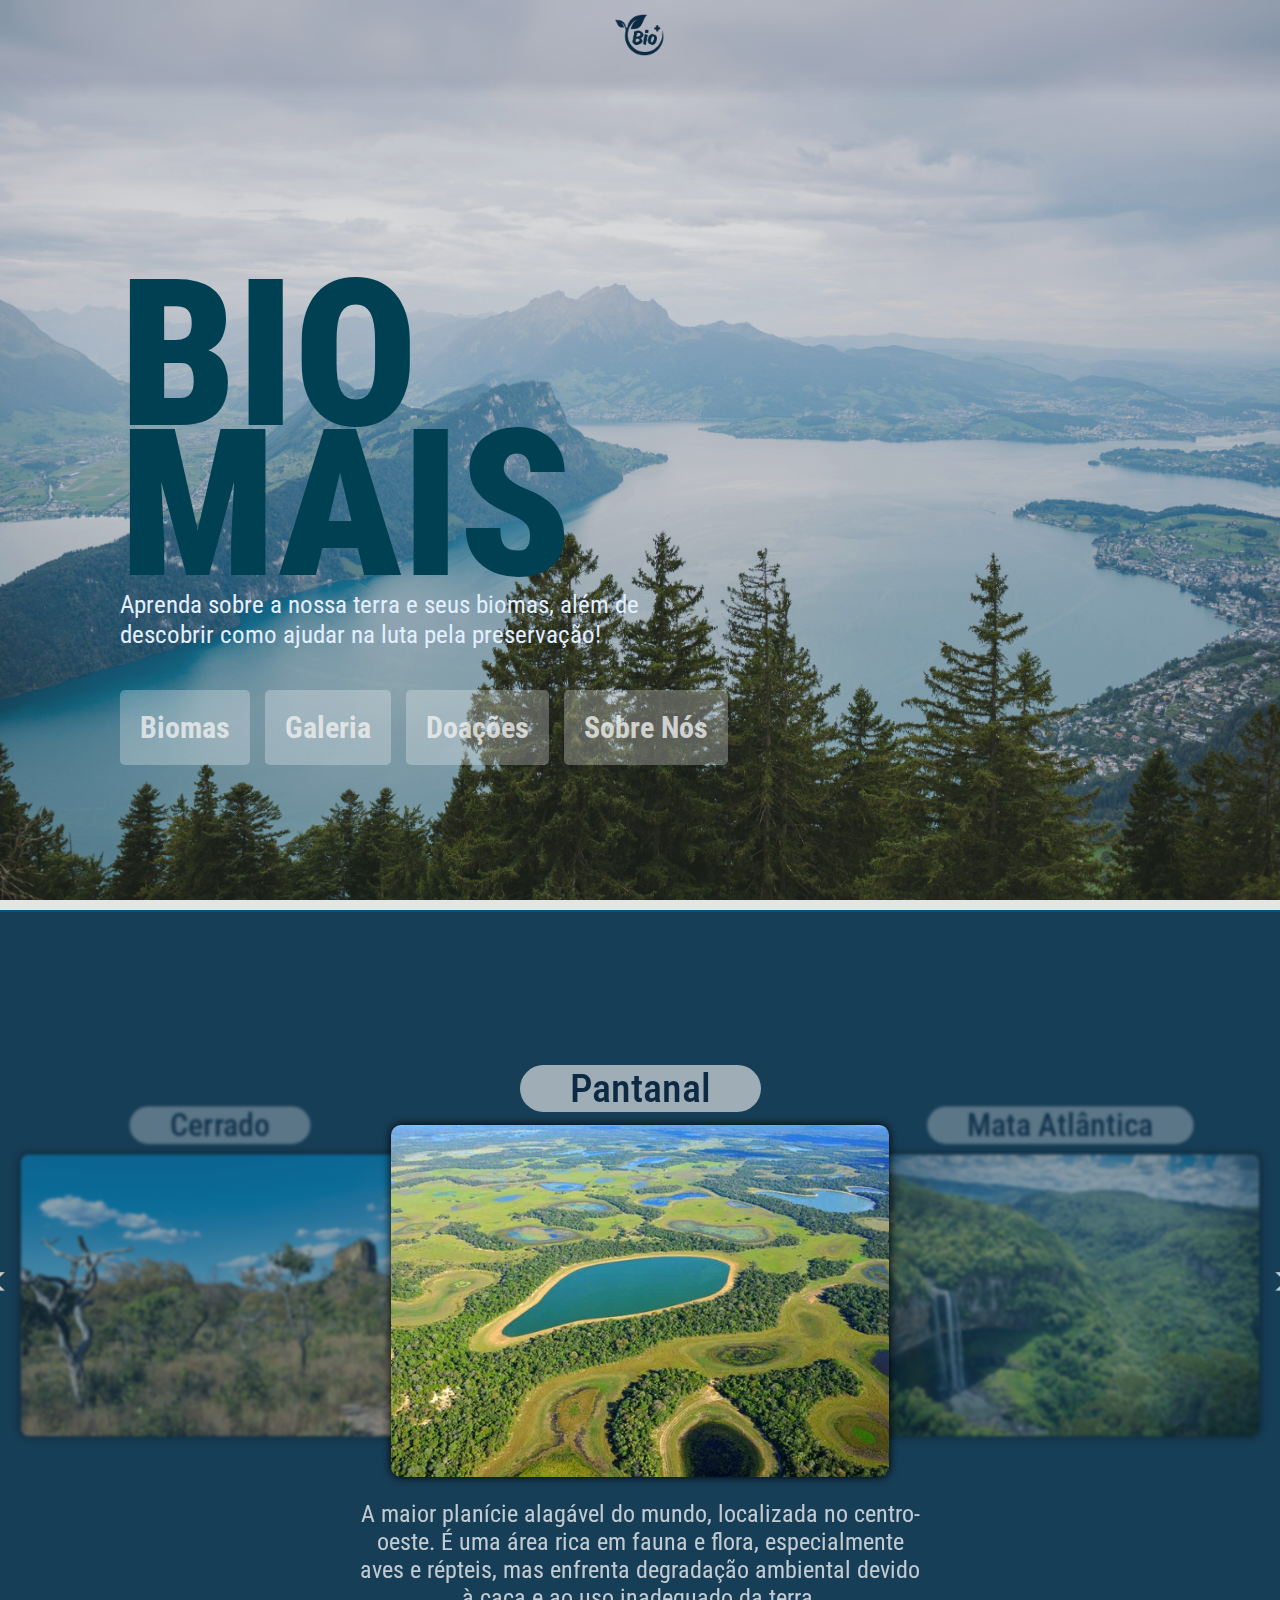
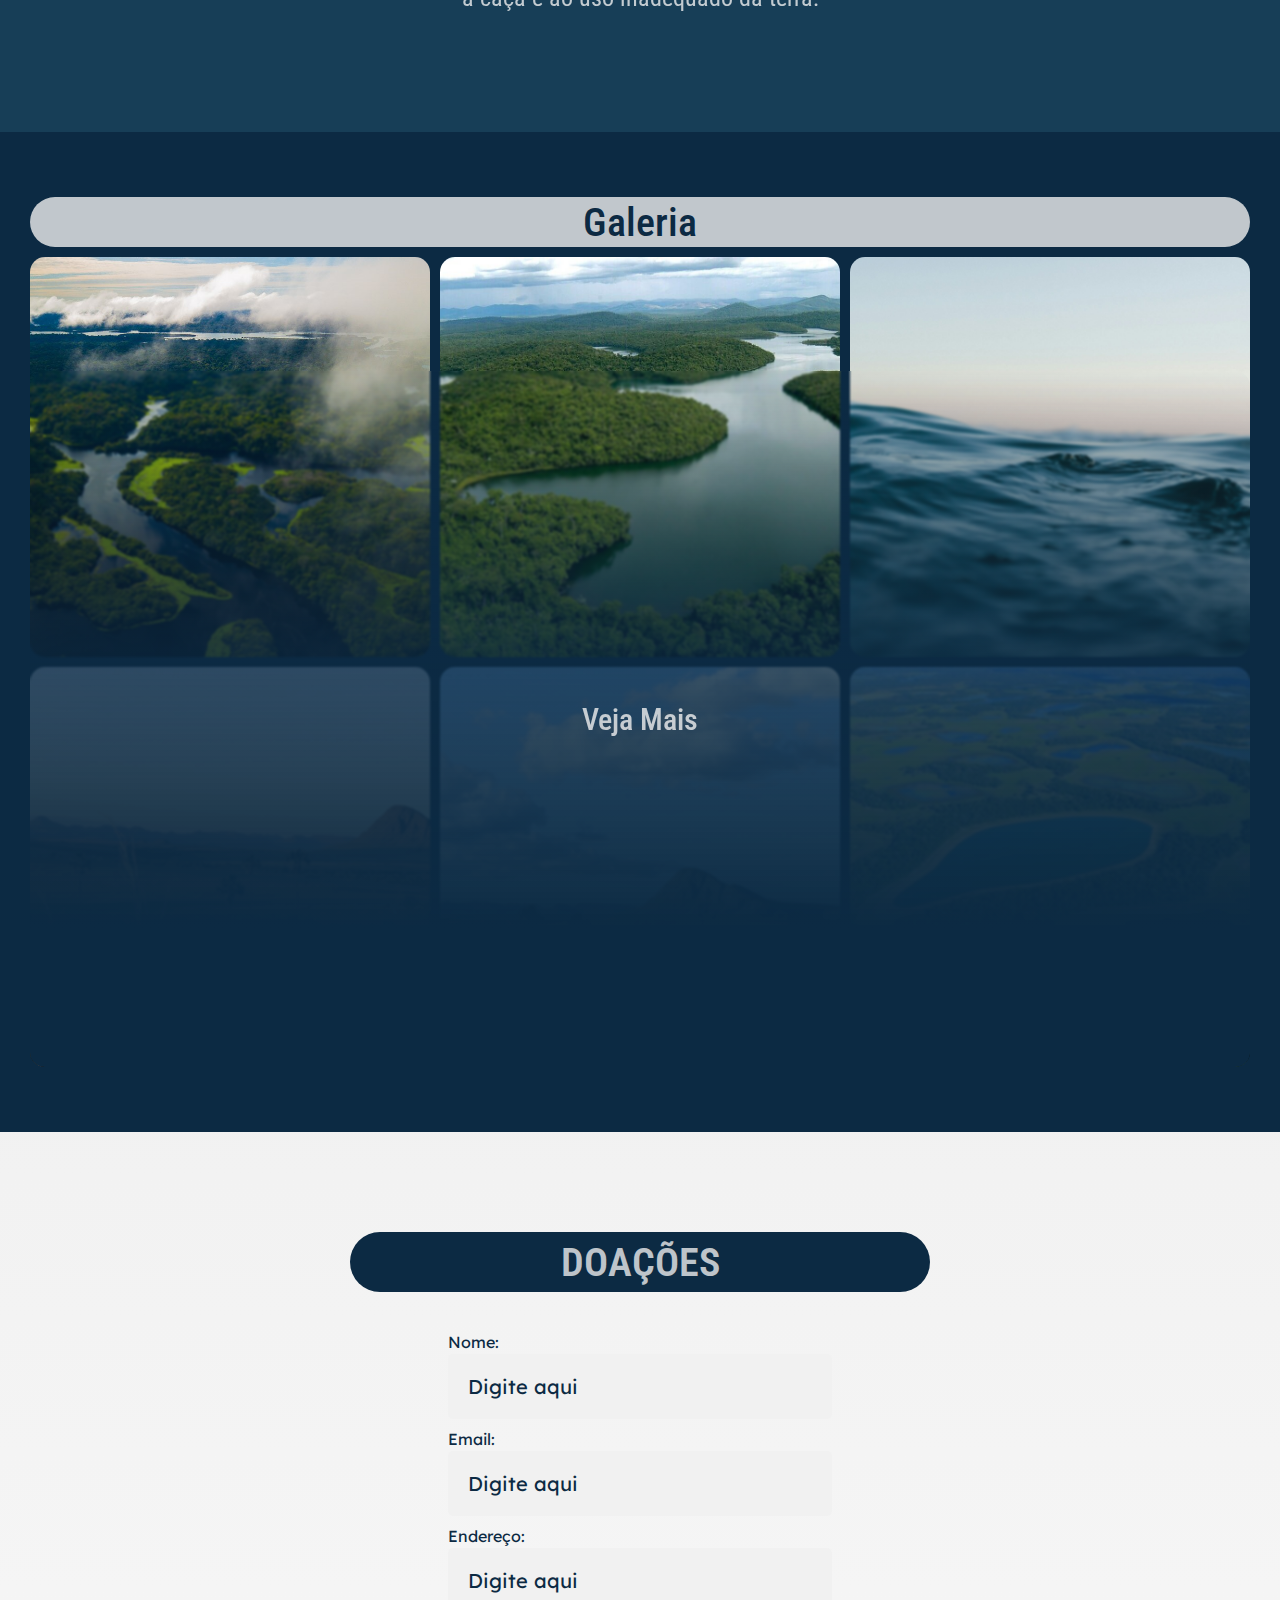
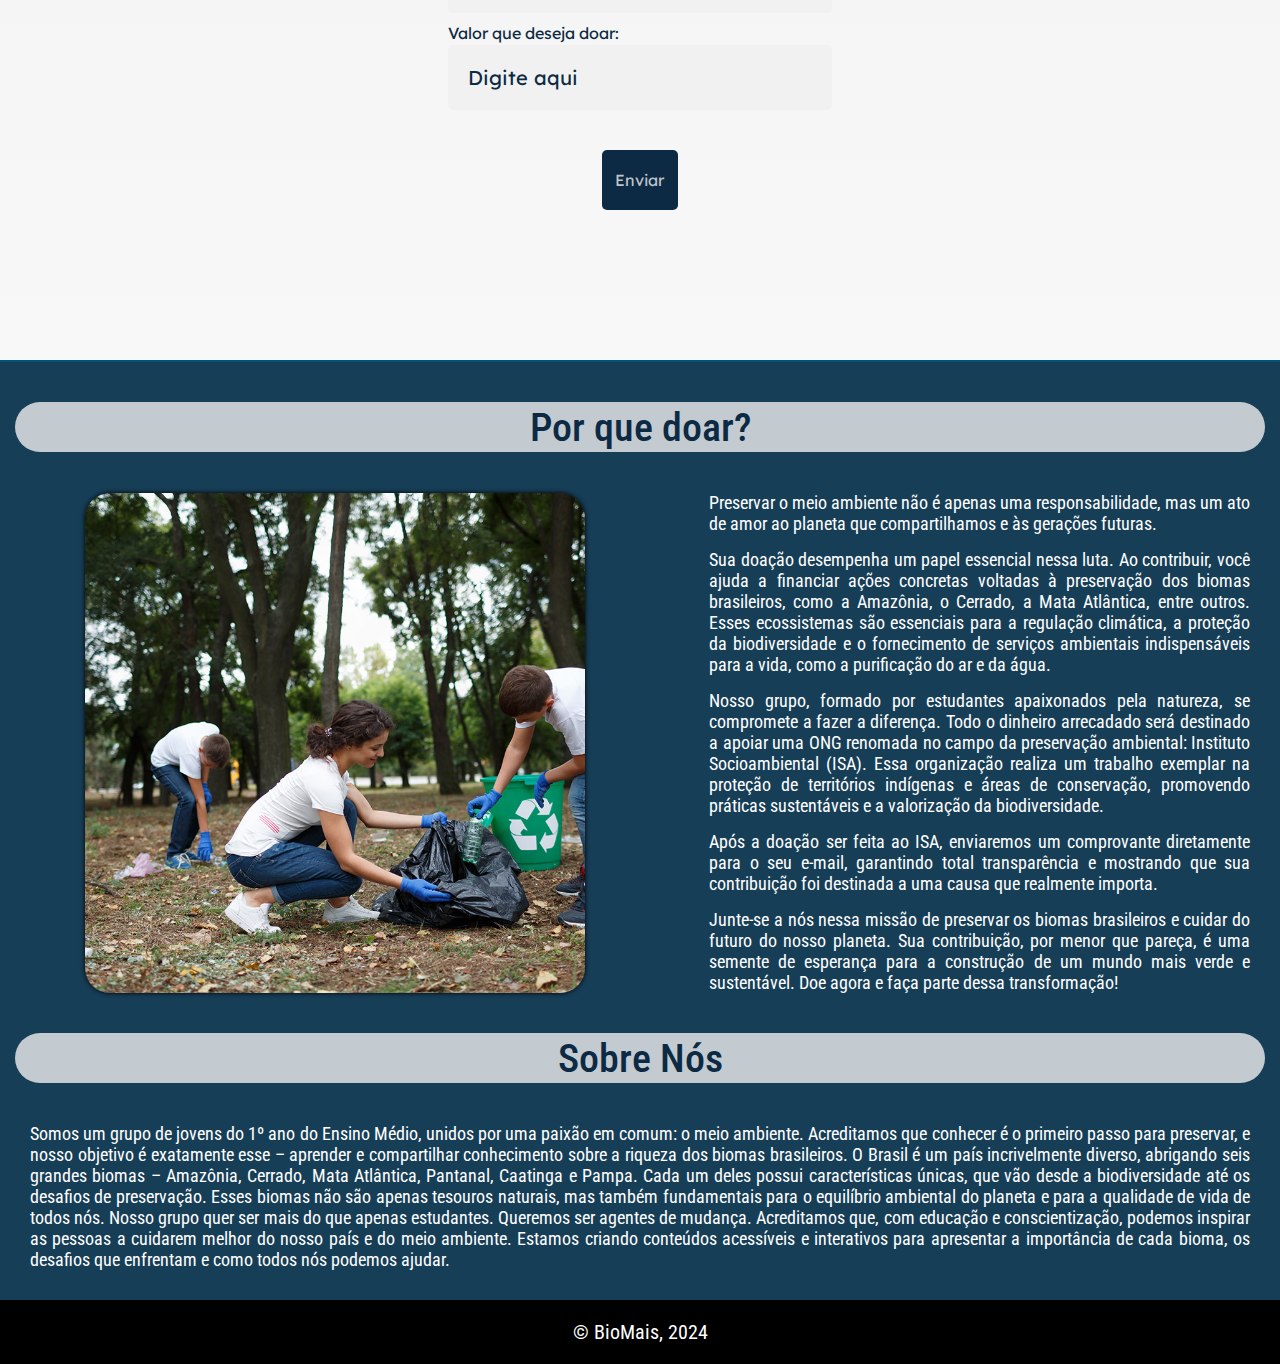
<file: index.html>
<!DOCTYPE html>
<html lang="pt-BR">

<head>
    <meta charset="UTF-8">
    <meta name="viewport" content="width=device-width, initial-scale=1.0">
    <link rel="shortcut icon" href="img/Bio.png" type="image/x-icon">
    <title>BioMais</title>
    <link rel="stylesheet" href="css/style.css">
</head>

<body>
    <div class="parallax">
        <!-- Navbar -->
        <nav class="navbar" id="navBar">
            <a href="#"><img src="img/Bio.png" id="foto"></a>
        </nav>

        <!-- Header -->
        <header class="header">
            <div class="container header-container">

                <h1>BIO <br> MAIS</h1>
                <p class="description">Aprenda sobre a nossa terra e seus biomas, além de descobrir como ajudar na luta
                    pela preservação! </p>
                <div class="info-boxes">
                    <div class="info-box">
                        <a href="#Biomas">
                            <h2>Biomas</h2>
                        </a>
                    </div>
                    <div class="info-box">
                        <a href="#galeriaVM">
                            <h2>Galeria</h2>
                        </a>
                    </div>
                    <div class="info-box">
                        <a href="#doacao">
                            <h2>Doações</h2>
                        </a>
                    </div>
                    <div class="info-box">
                        <a href="#SobreNos">
                            <h2>Sobre Nós</h2>
                        </a>
                    </div>
                </div>
            </div>

        </header>
        <div class="invisivel" id="Biomas"></div>
        <main>
            <!-- Carousel -->
            <div class="box">
                
                <section class="carousel" id="carousel">
                    <div class="carrossel">

                        <button class="setas setaEsquerda" onclick="moveSlide(-1)"><</button>
                        <div id="carousel-view">
                            
                            
                            
                            <div id="carousel-container">
                                
                                <div class="carousel-item" id="1">
                                    <h2>Amazônia</h2>
                                    <a href="pages/biomas/amazonia.html">
                                        <img src="img/amazonia.jpg" alt="Amazônia">
                                    </a>
                                    <div class="description">
                                        <p>
                                            A Amazônia é a maior floresta tropical do mundo, essencial para o clima global e cheia de biodiversidade. Ela enfrenta ameaças como o desmatamento e a exploração ilegal.
                                        </p>
                                    </div>
                                </div>
                                <div class="carousel-item" id="2">
                                    <h2>Cerrado</h2>
                                    <a href="pages/biomas/cerrado.html">
                                        <img src="img/cerrado.jpg" alt="Cerrado">
                                    </a>
                                    <div class="description">
                                        <p>
                                            O cerrado um Bioma de savana com vegetação de arbustos e árvores esparsas, predominante no centro do Brasil. É rico em biodiversidade e essencial para o ciclo da água, mas sofre com o desmatamento para a agricultura.
                                        </p>
                                    </div>
                                </div>
                                <div class="carousel-item" id="3">
                                    <h2>Pantanal</h2>
                                    <a href="pages/biomas/pantanal.html">
                                        <img src="img/pantanal.webp" alt="Pantanal">
                                    </a>
                                    <div class="description">
                                        <p>
                                            A maior planície alagável do mundo, localizada no centro-oeste. É uma área rica em fauna e flora, especialmente aves e répteis, mas enfrenta degradação ambiental devido à caça e ao uso inadequado da terra.
                                        </p>
                                    </div>
                                </div>
                                <div class="carousel-item" id="4">
                                    <h2>Mata Atlântica</h2>
                                    <a href="pages/biomas/mataAtlantica.html">
                                        <img src="img/mataatlantica.jpg" alt="Mata Atlântica">
                                    </a>
                                    <div class="description">
                                        <p>
                                            Floresta tropical que se estende ao longo da costa brasileira. É uma das mais biodiversas, mas sofre com o desmatamento e urbanização. Ela é vital para a regulação do clima e recursos hídricos.
                                        </p>
                                    </div>
                                </div>
                                <div class="carousel-item" id="5">
                                    <h2>Caatinga</h2>
                                    <a href="pages/biomas/caatinga.html">
                                        <img src="img/caatinga.webp" alt="Caatinga">
                                    </a>
                                    <div class="description">
                                        <p>
                                            Bioma semiárido do nordeste brasileiro, com vegetação adaptada à seca, como cactos e arbustos espinhosos. A caatinga enfrenta degradação devido ao uso intensivo do solo e mudanças climáticas.
                                        </p>
                                    </div>
                                </div>
                                <div class="carousel-item" id="6">
                                    <h2>Pampa</h2>
                                    <a href="pages/biomas/pampa.html">
                                        <img src="img/pampa.png" alt="Pampa">
                                    </a>
                                    <div class="description">
                                        <p>
                                            Campo sulista do Brasil, com vastas planícies e vegetação de gramíneas. É um bioma de grande importância para a agricultura e pecuária, mas está ameaçado pela expansão urbana e pela agricultura.
                                        </p>
                                    </div>
                                </div>
                            </div>
                        </div>
                        <button class="setas setaDireita" onclick="moveSlide(1)">></button>
                        
                    </div>
                </section>
                
                
                
                
                <div class="invisivel" id="galeriaVM"></div>
                
                <section class="galeriaVM-container">
                    
                    <div class="galeriaVM">
                        <h2 class="titulo" id="galeria">Galeria</h2>
                        <img src="img/galeria/amazonia.jpg">
                        <img src="img/galeria/mataatlantica2.jpg">
                        <img src="img/galeria/oceano.jpeg">
                        <img src="img/galeria/Cerrado(1).jpg">
                        <img src="img/galeria/pampa.jpg">
                        <img src="img/pantanal.webp">
                        
                        <div class="vejaMais">
                            <a href="pages/galeria.html">Veja Mais</a>
                        </div>
                    </div>
                </section>
                

            </div>
        </main>
        <div class="main2">


            <div class="invisivel" id="doacao"></div>
            <h2 class="titulo2">DOAÇÕES</h2>
            <section class="doacao-container">
                <form class="doacao-form">
                    <label for="nome">Nome:</label>
                    <input type="text" id="nome" placeholder="Digite aqui" required>
                    <label for="email">Email:</label>
                    <input type="email" id="email" placeholder="Digite aqui" required>
                    <label for="endereco">Endereço:</label>
                    <input type="text" id="endereco" placeholder="Digite aqui" required>
                    <label for="valor">Valor que deseja doar:</label>
                    <input type="number" id="valor" placeholder="Digite aqui" required>
                    <input type="submit" name="Enviar" value="Enviar" onclick="doacao()">
                </form>
            </section>

            

        </div>
        <main>

            <h2 class="porque">Por que doar?</h2>
            <div class="porqueDoar">
                <img src="img/doar.jpg" alt="">

                <div class="texto-porqueDoar">

                    <p>Preservar o meio ambiente não é apenas uma responsabilidade, mas um ato de amor ao planeta que compartilhamos e às gerações futuras. </p>

                    <p>Sua doação desempenha um papel essencial nessa luta. Ao contribuir, você ajuda a financiar ações concretas voltadas à preservação dos biomas brasileiros, como a Amazônia, o Cerrado, a Mata Atlântica, entre outros. Esses ecossistemas são essenciais para a regulação climática, a proteção da biodiversidade e o fornecimento de serviços ambientais indispensáveis para a vida, como a purificação do ar e da água.</p>
                    
                    <p>Nosso grupo, formado por estudantes apaixonados pela natureza, se compromete a fazer a diferença. Todo o dinheiro arrecadado será destinado a apoiar uma ONG renomada no campo da preservação ambiental: Instituto Socioambiental (ISA). Essa organização realiza um trabalho exemplar na proteção de territórios indígenas e áreas de conservação, promovendo práticas sustentáveis e a valorização da biodiversidade.</p>
                    
                    <p>Após a doação ser feita ao ISA, enviaremos um comprovante diretamente para o seu e-mail, garantindo total transparência e mostrando que sua contribuição foi destinada a uma causa que realmente importa.</p>
                    
                    <p>Junte-se a nós nessa missão de preservar os biomas brasileiros e cuidar do futuro do nosso planeta. Sua contribuição, por menor que pareça, é uma semente de esperança para a construção de um mundo mais verde e sustentável. Doe agora e faça parte dessa transformação!</p>
                </div>
            </div>
            
            
            <div class="sobre">
                
                <h2 class="titulo" id="SobreNos">Sobre Nós</h2>
                
                <div class="texto-container">
                    <div class="texto">
                        Somos um grupo de jovens do 1º ano do Ensino Médio, unidos por uma paixão em comum: o meio ambiente. Acreditamos que conhecer é o primeiro passo para preservar, e nosso objetivo é exatamente esse – aprender e compartilhar conhecimento sobre a riqueza dos biomas brasileiros.

                        O Brasil é um país incrivelmente diverso, abrigando seis grandes biomas – Amazônia, Cerrado, Mata Atlântica, Pantanal, Caatinga e Pampa. Cada um deles possui características únicas, que vão desde a biodiversidade até os desafios de preservação. Esses biomas não são apenas tesouros naturais, mas também fundamentais para o equilíbrio ambiental do planeta e para a qualidade de vida de todos nós.

                        Nosso grupo quer ser mais do que apenas estudantes. Queremos ser agentes de mudança. Acreditamos que, com educação e conscientização, podemos inspirar as pessoas a cuidarem melhor do nosso país e do meio ambiente. Estamos criando conteúdos acessíveis e interativos para apresentar a importância de cada bioma, os desafios que enfrentam e como todos nós podemos ajudar.
                    </div>
                </div>
            </div>
            
        </main>


        <!-- Footer -->
        <footer>
            <p>&copy; BioMais, 2024</p>
        </footer>
    </div>

    <script src="script.js"></script>

</body>

</html>
</file>
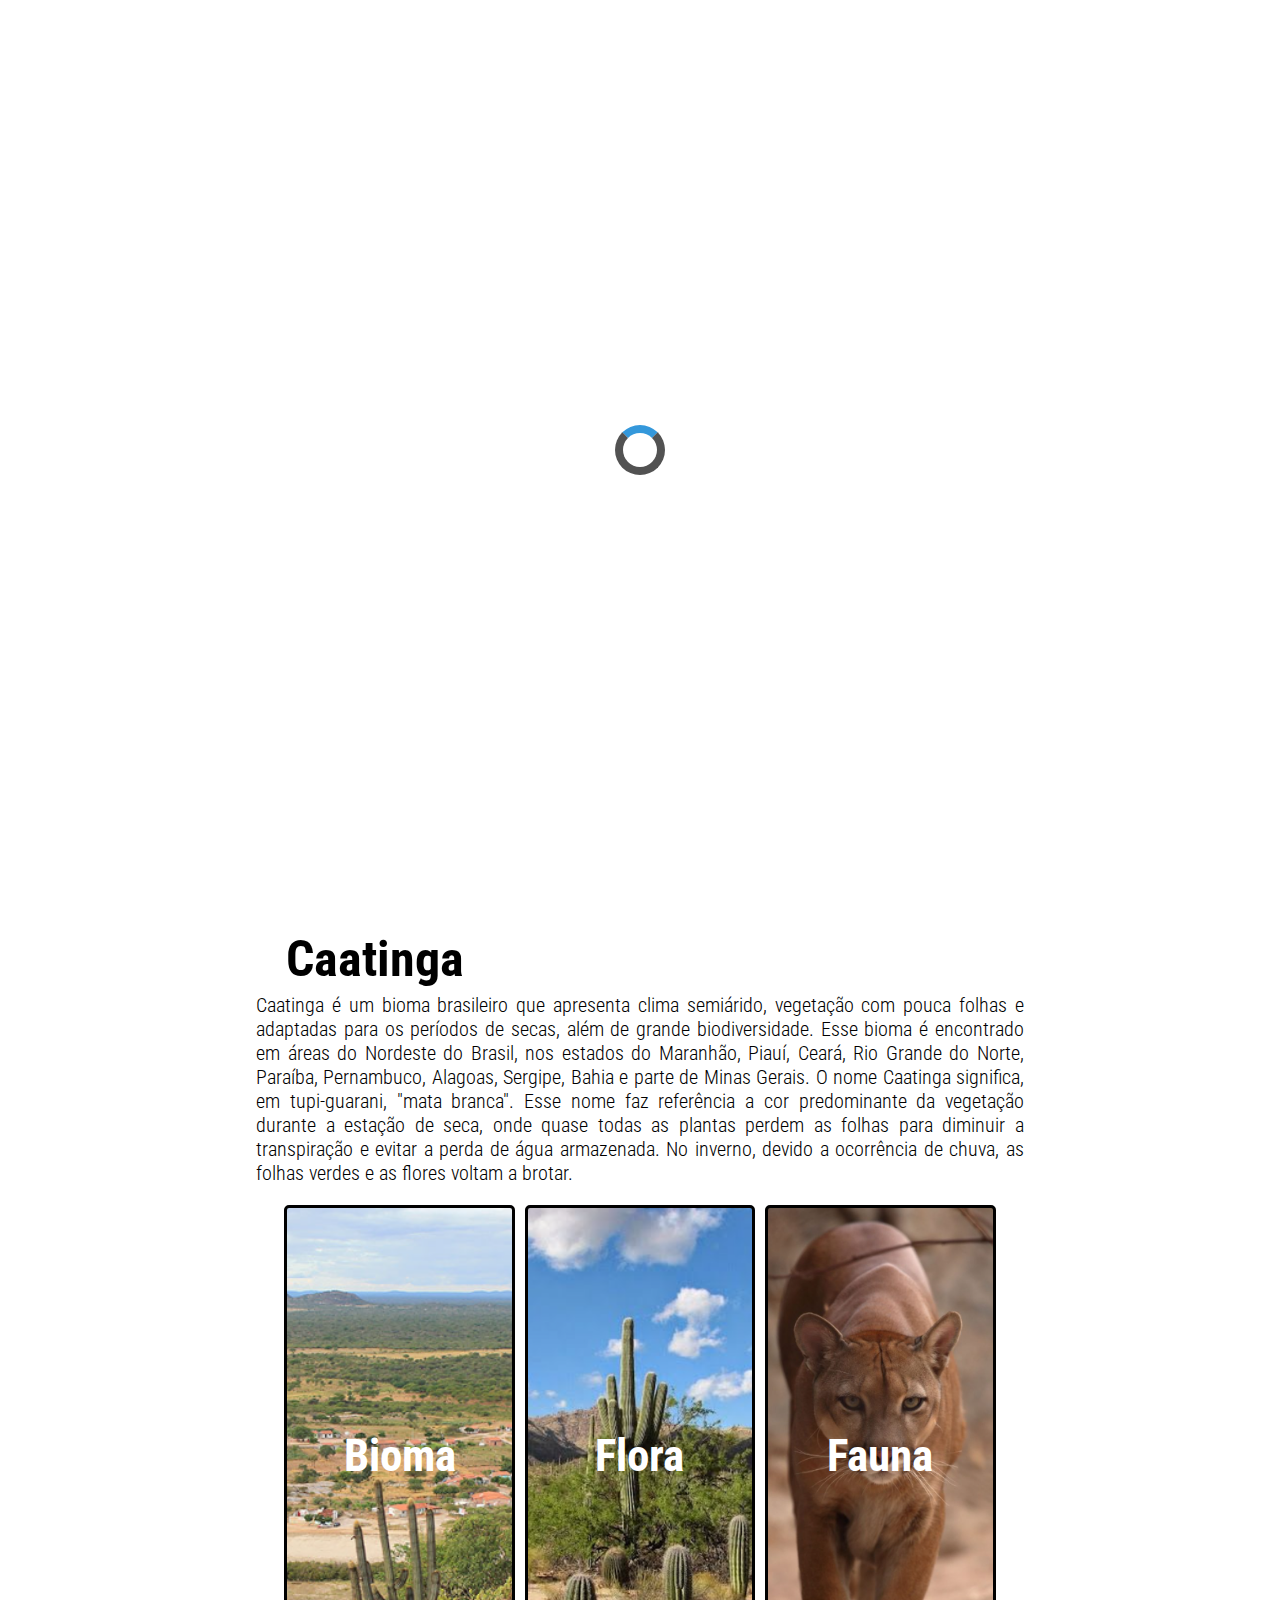
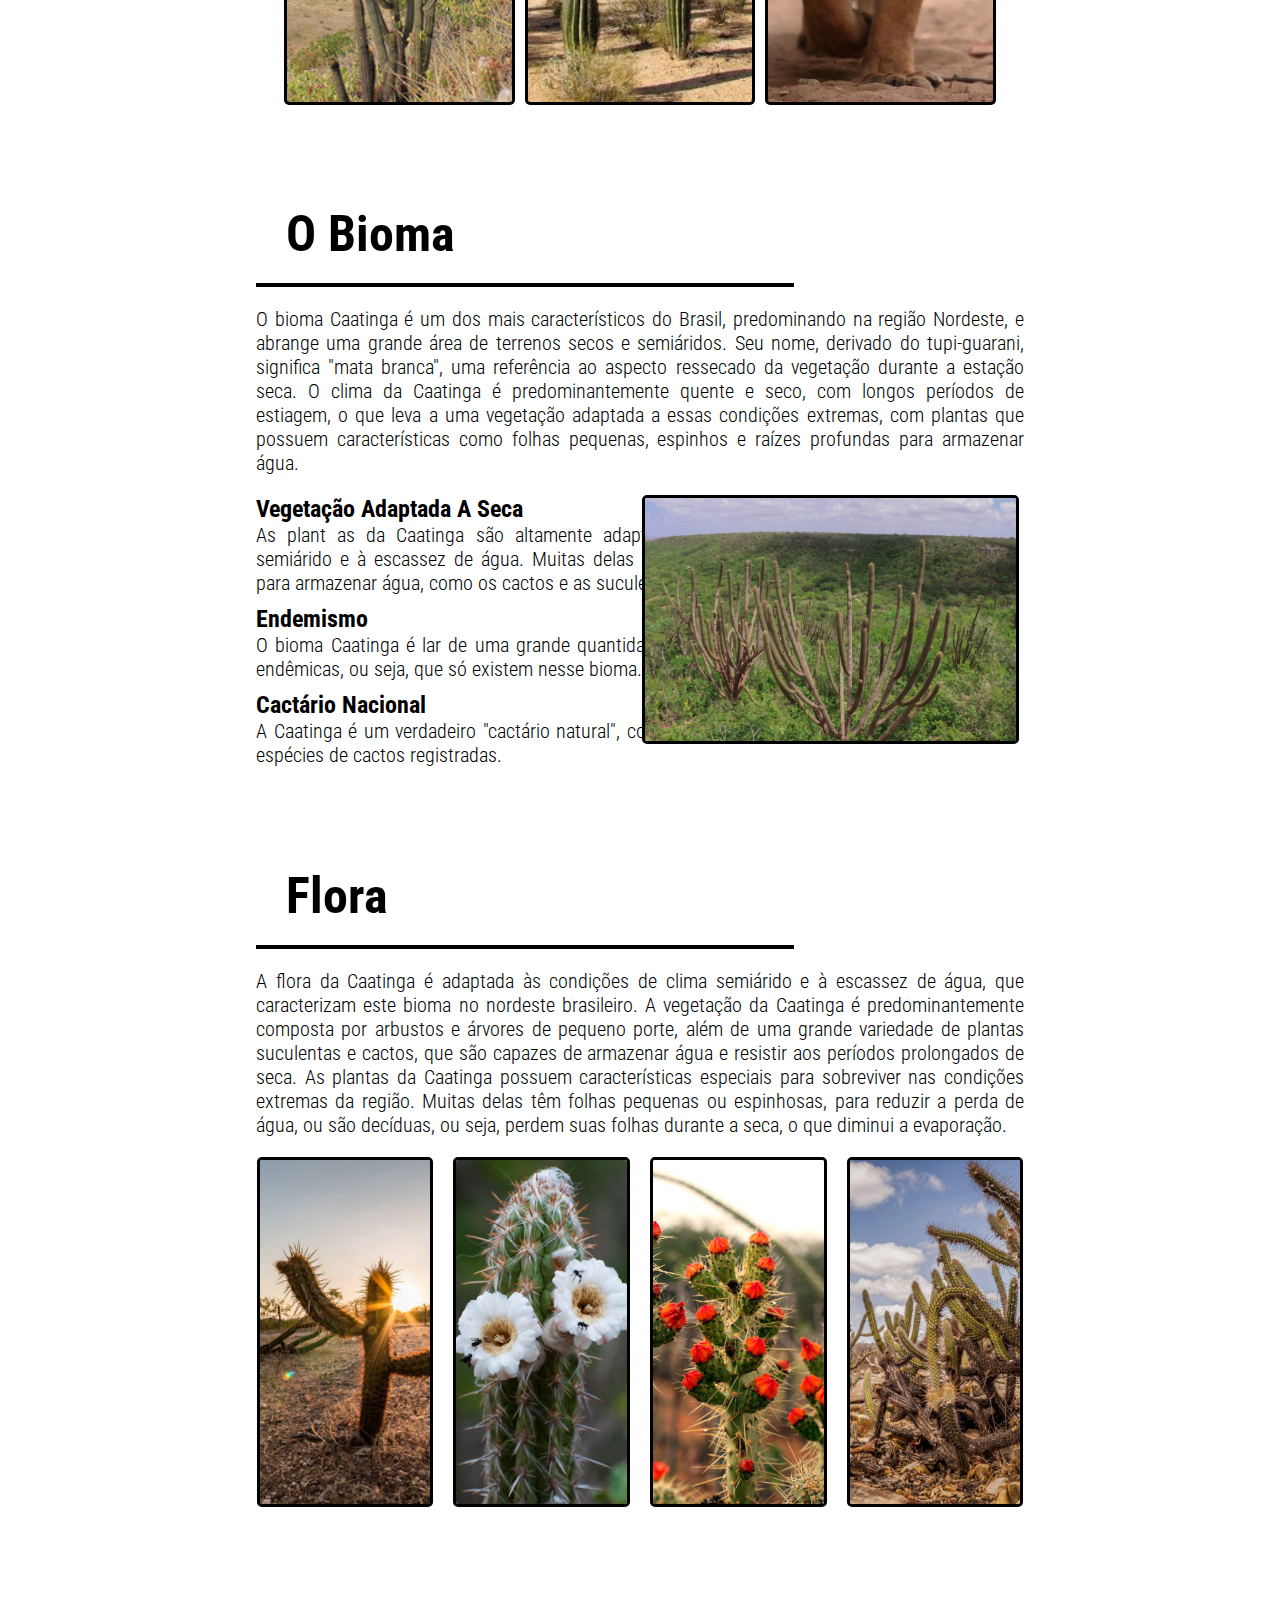
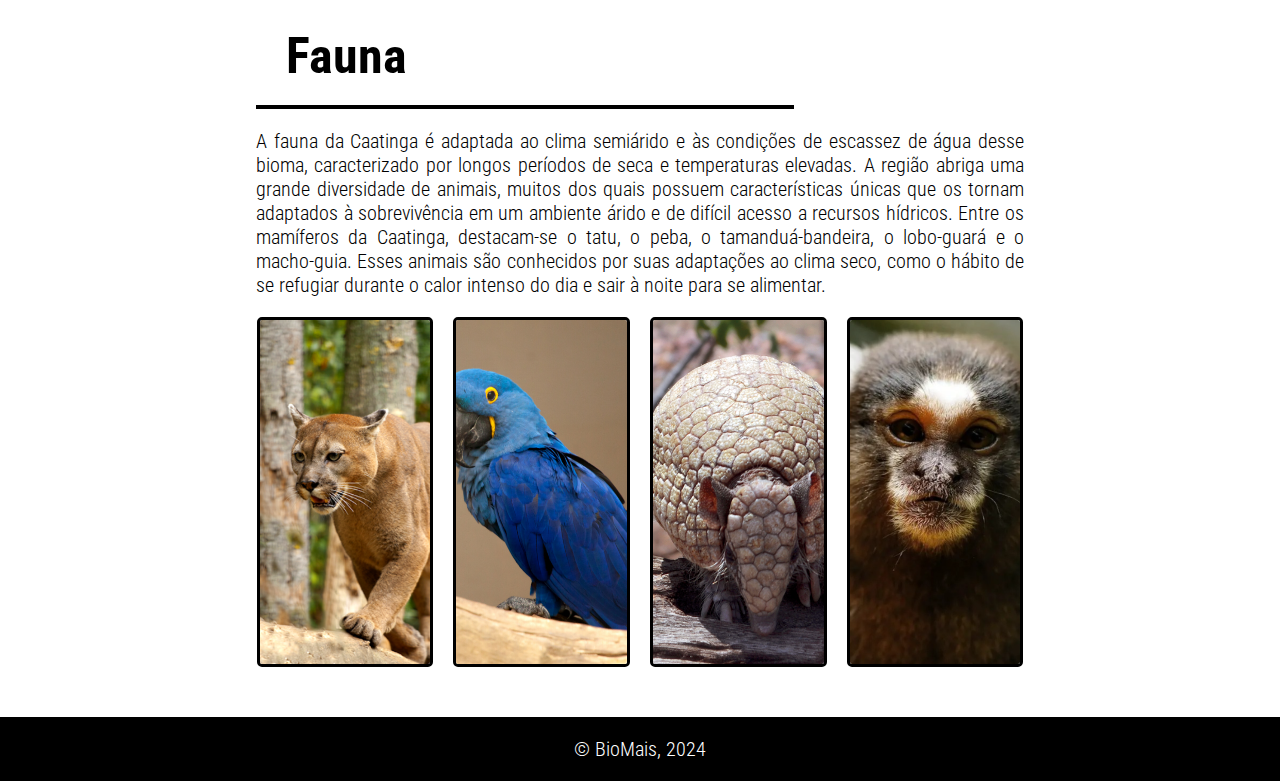
<file: pages/biomas/caatinga.html>
<!DOCTYPE html>
<html lang="en">

<head>
    <meta charset="UTF-8" />
    <meta name="viewport" content="width=device-width, initial-scale=1.0" />
    <link rel="shortcut icon" href="../../img/Bio.png" type="image/x-icon" />
    <title>BioMais</title>
    <link rel="stylesheet" href="../../css/style2.css" />
    <link rel="stylesheet" href="../../css/biomas2.css" />
</head>
<style>
    .parallax {
        background: url(../../img/biomas/Caatinga/banner.png) no-repeat center fixed;
        background-size: cover;
    }
    .imgBFF:nth-child(1) {
        background-image: url(../../img/biomas/Caatinga/01.png);
        background-position: center;
        background-repeat: no-repeat;
        background-size: cover;
    }
    .imgBFF:nth-child(2) {
        background-image: url(../../img/biomas/Caatinga/02.png);
        background-position: center;
        background-repeat: no-repeat;
        background-size: cover;
    }
    .imgBFF:nth-child(3) {
        background-image: url(../../img/biomas/Caatinga/03.png);
        background-position: center;
        background-repeat: no-repeat;
        background-size: cover;
    }
</style>
<body>
    <!-- Tela de Loading -->
    <div id="loadingScreen" class="loading-screen">
        <div class="spinner"></div>
    </div>
    <div class="parallax">
        <nav class="navbar" id="navBar">
            <a href="../../index.html"><img src="../../img/Bio2.png" width="25px" /></a>
        </nav>

        <header class="header">
            <h1>
                CAA <br>
                TINGA 
                
            </h1>
        </header>

        <main>
            <h1>Caatinga</h1>
            <p>Caatinga é um bioma brasileiro que apresenta clima semiárido, vegetação com pouca folhas e adaptadas para
                os períodos de secas, além de grande biodiversidade.
                Esse bioma é encontrado em áreas do Nordeste do Brasil, nos estados do Maranhão, Piauí, Ceará, Rio
                Grande do Norte, Paraíba, Pernambuco, Alagoas, Sergipe, Bahia e parte de Minas Gerais.
                O nome Caatinga significa, em tupi-guarani, "mata branca". Esse nome faz referência a cor predominante
                da vegetação durante a estação de seca, onde quase todas as plantas perdem as folhas para diminuir a
                transpiração e evitar a perda de água armazenada. No inverno, devido a ocorrência de chuva, as folhas
                verdes e as flores voltam a brotar.</p>

            <section class="imgsBFF">
                <a href="#Bioma" class="imgBFF">
                    <h2>Bioma</h2>
                </a>
                <a href="#Flora" class="imgBFF">
                    <h2>Flora</h2>
                </a>
                <a href="#Fauna" class="imgBFF">
                    <h2>Fauna</h2>
                </a>
            </section>

            <div class="invisivel" id="Bioma"></div>
            <h1>O Bioma</h1>
            <hr>
            <p>O bioma Caatinga é um dos mais característicos do Brasil, predominando na região Nordeste, e abrange uma
                grande área de terrenos secos e semiáridos. Seu nome, derivado do tupi-guarani, significa "mata branca",
                uma referência ao aspecto ressecado da vegetação durante a estação seca. O clima da Caatinga é
                predominantemente quente e seco, com longos períodos de estiagem, o que leva a uma vegetação adaptada a
                essas condições extremas, com plantas que possuem características como folhas pequenas, espinhos e
                raízes profundas para armazenar água.</p>
            <section class="biomaDescription">
                <div class="biomaDescription-text">
                    <h2>Vegetação Adaptada A Seca</h2>
                    <p>As plant as da Caatinga são altamente adaptadas ao clima semiárido e à escassez de água. Muitas
                        delas têm estratégias para armazenar água, como os cactos e as suculentas</p>
                </div>
                <div class="biomaDescription-text">
                    <h2>Endemismo</h2>
                    <p>O bioma Caatinga é lar de uma grande quantidade de espécies endêmicas, ou seja, que só existem
                        nesse bioma.</p>
                </div>
                <div class="biomaDescription-text">
                    <h2>Cactário Nacional</h2>
                    <p>A Caatinga é um verdadeiro "cactário natural", com mais de 150 espécies de cactos registradas.
                    </p>
                </div>
                <img src="../../img/biomas/Caatinga/04.png">
            </section>

            <div class="invisivel" id="Flora"></div>
            <h1>Flora</h1>
            <hr>
            <p>A flora da Caatinga é adaptada às condições de clima semiárido e à escassez de água, que caracterizam
                este bioma no nordeste brasileiro. A vegetação da Caatinga é predominantemente composta por arbustos e
                árvores de pequeno porte, além de uma grande variedade de plantas suculentas e cactos, que são capazes
                de armazenar água e resistir aos períodos prolongados de seca.
                As plantas da Caatinga possuem características especiais para sobreviver nas condições extremas da
                região. Muitas delas têm folhas pequenas ou espinhosas, para reduzir a perda de água, ou são decíduas,
                ou seja, perdem suas folhas durante a seca, o que diminui a evaporação.
            </p>
            <section class="flora-faunaImgs">
                <img src="../../img/biomas/Caatinga/05.png">
                <img src="../../img/biomas/Caatinga/06.png">
                <img src="../../img/biomas/Caatinga/07.png">
                <img src="../../img/biomas/Caatinga/08.png">
            </section>

            <div class="invisivel" id="Fauna"></div>
            <h1>Fauna</h1>
            <hr>
            <p>A fauna da Caatinga é adaptada ao clima semiárido e às condições de escassez de água desse bioma,
                caracterizado por longos períodos de seca e temperaturas elevadas. A região abriga uma grande
                diversidade de animais, muitos dos quais possuem características únicas que os tornam adaptados à
                sobrevivência em um ambiente árido e de difícil acesso a recursos hídricos.
                Entre os mamíferos da Caatinga, destacam-se o tatu, o peba, o tamanduá-bandeira, o lobo-guará e o
                macho-guia. Esses animais são conhecidos por suas adaptações ao clima seco, como o hábito de se refugiar
                durante o calor intenso do dia e sair à noite para se alimentar.
            </p>
            <section class="flora-faunaImgs">
                <img src="../../img/biomas/Caatinga/09.png">
                <img src="../../img/biomas/Caatinga/10.png">
                <img src="../../img/biomas/Caatinga/11.png">
                <img src="../../img/biomas/Caatinga/12.png">
            </section>
        </main>

        <footer>
            <p>&copy; BioMais, 2024</p>
        </footer>
    </div>
    
</body>
<script src="../../script2.js"></script>

</html>
</file>
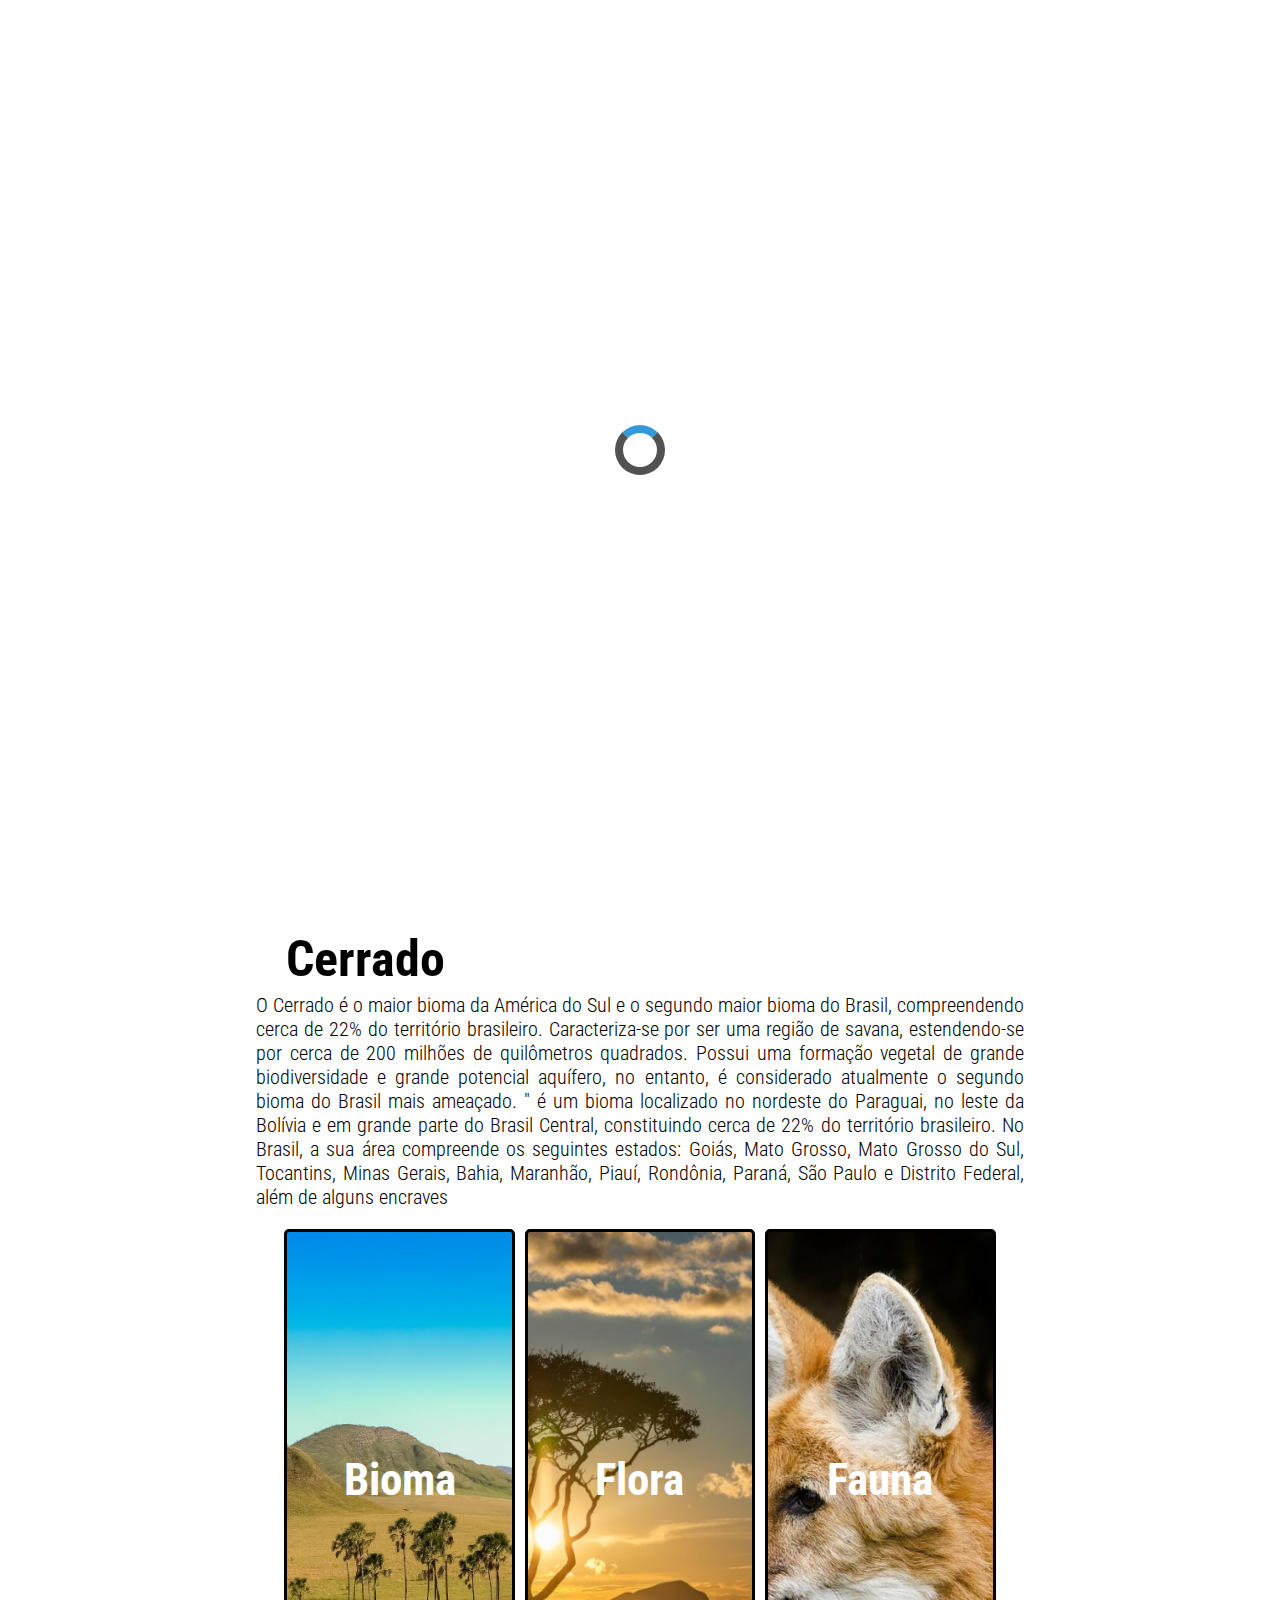
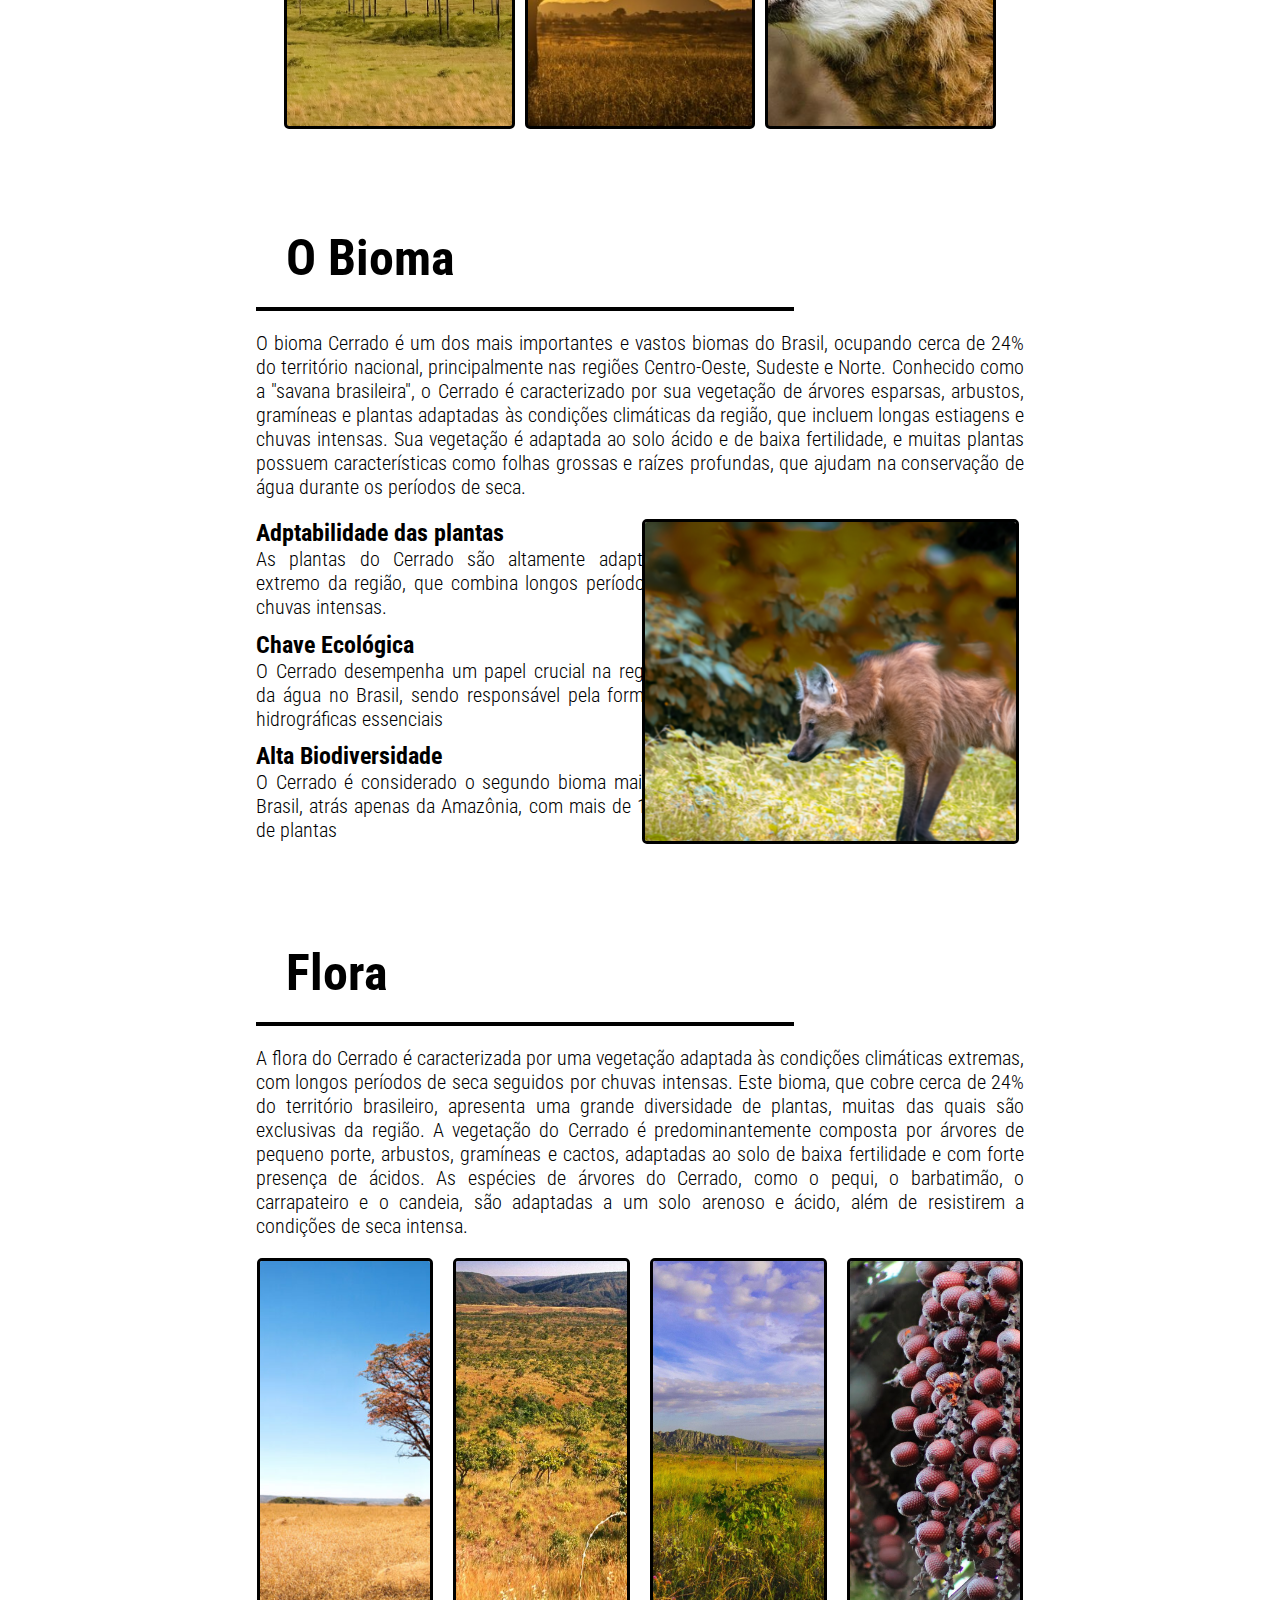
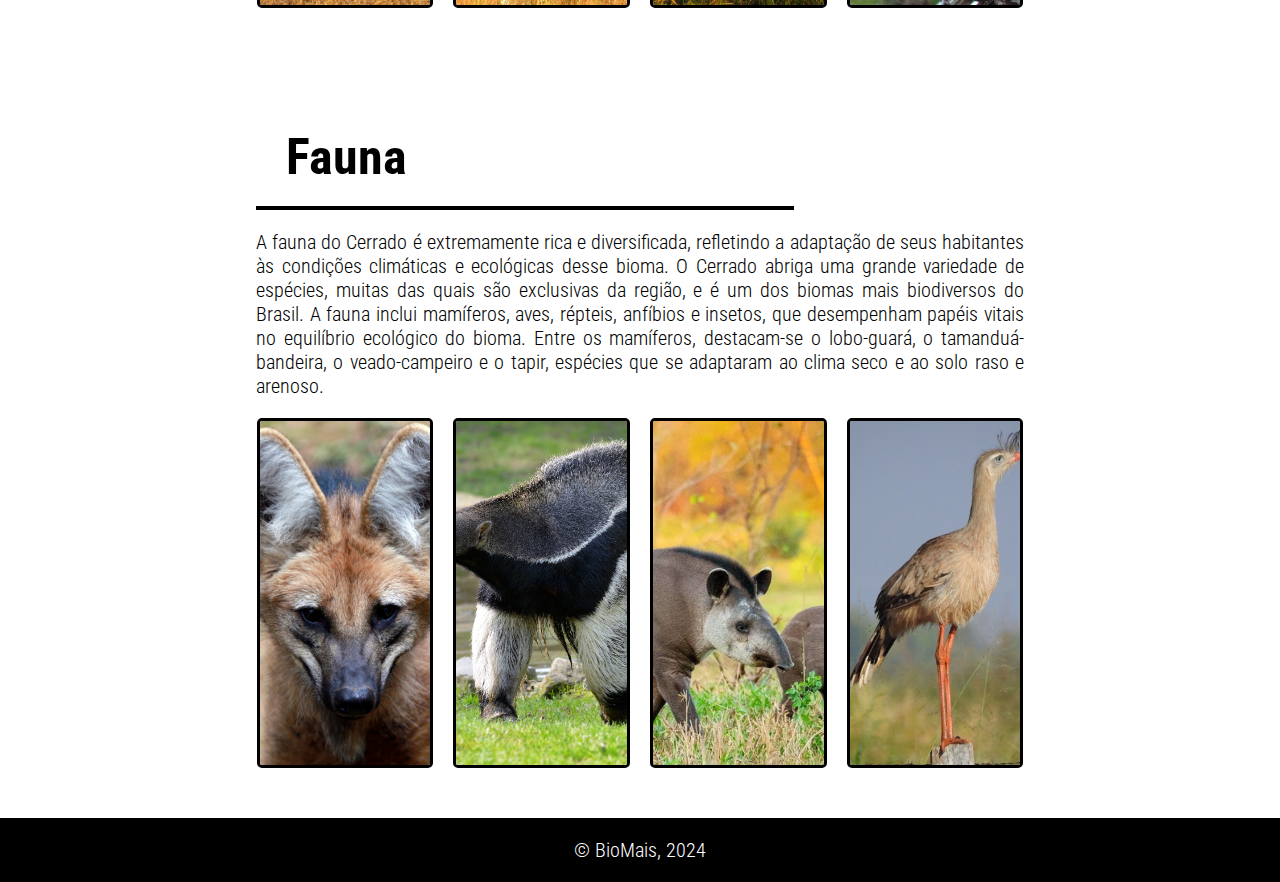
<file: pages/biomas/cerrado.html>
<!DOCTYPE html>
<html lang="en">

<head>
    <meta charset="UTF-8" />
    <meta name="viewport" content="width=device-width, initial-scale=1.0" />
    <link rel="shortcut icon" href="../../img/Bio.png" type="image/x-icon" />
    <title>BioMais</title>
    <link rel="stylesheet" href="../../css/style2.css" />
    <link rel="stylesheet" href="../../css/biomas4.css" />
</head>
<style>
    .parallax {
        background: url(../../img/biomas/Cerrado/banner.png) no-repeat center fixed;
        background-size: cover;
    }
    .imgBFF:nth-child(1) {
        background-image: url(../../img/biomas/Cerrado/01.png);
        background-position: center;
        background-repeat: no-repeat;
        background-size: cover;
    }
    .imgBFF:nth-child(2) {
        background-image: url(../../img/biomas/Cerrado/02.png);
        background-position: center;
        background-repeat: no-repeat;
        background-size: cover;
    }
    .imgBFF:nth-child(3) {
        background-image: url(../../img/biomas/Cerrado/03.png);
        background-position: center;
        background-repeat: no-repeat;
        background-size: cover;
    }
</style>
<body>
    <!-- Tela de Loading -->
    <div id="loadingScreen" class="loading-screen">
        <div class="spinner"></div>
    </div>

    <div class="parallax">
        <nav class="navbar" id="navBar">
            <a href="../../index.html"><img src="../../img/Bio2.png" width="25px" /></a>
        </nav>

        <header class="header">
            <h1>
                CER <br>
                 RADO<br>
                
            </h1>
        </header>

        <main>
            <h1>Cerrado</h1>
            <p>O Cerrado é o maior bioma da América do Sul e o segundo maior bioma do Brasil, compreendendo cerca de 22%
                do território brasileiro. Caracteriza-se por ser uma região de savana, estendendo-se por cerca de 200
                milhões de quilômetros quadrados. Possui uma formação vegetal de grande biodiversidade e grande
                potencial aquífero, no entanto, é considerado atualmente o segundo bioma do Brasil mais ameaçado. " é um
                bioma localizado no nordeste do Paraguai, no leste da Bolívia e em grande parte do Brasil Central,
                constituindo cerca de 22% do território brasileiro. No Brasil, a sua área compreende os seguintes
                estados: Goiás, Mato Grosso, Mato Grosso do Sul, Tocantins, Minas Gerais, Bahia, Maranhão, Piauí,
                Rondônia, Paraná, São Paulo e Distrito Federal, além de alguns encraves
            </p>

            <section class="imgsBFF">
                <a href="#Bioma" class="imgBFF">
                    <h2>Bioma</h2>
                </a>
                <a href="#Flora" class="imgBFF">
                    <h2>Flora</h2>
                </a>
                <a href="#Fauna" class="imgBFF">
                    <h2>Fauna</h2>
                </a>
            </section>

            <div class="invisivel" id="Bioma"></div>
            <h1>O Bioma</h1>
            <hr>
            <p>O bioma Cerrado é um dos mais importantes e vastos biomas do Brasil, ocupando cerca de 24% do território nacional, principalmente nas regiões Centro-Oeste, Sudeste e Norte. Conhecido como a "savana brasileira", o Cerrado é caracterizado por sua vegetação de árvores esparsas, arbustos, gramíneas e plantas adaptadas às condições climáticas da região, que incluem longas estiagens e chuvas intensas. Sua vegetação é adaptada ao solo ácido e de baixa fertilidade, e muitas plantas possuem características como folhas grossas e raízes profundas, que ajudam na conservação de água durante os períodos de seca.</p>
            <section class="biomaDescription">
                <div class="biomaDescription-text">
                    <h2>Adptabilidade das plantas</h2>
                    <p>As plantas do Cerrado são altamente adaptadas ao clima extremo da região, que combina longos períodos de seca com chuvas intensas.</p>
                </div>
                <div class="biomaDescription-text">
                    <h2>Chave Ecológica</h2>
                    <p>O Cerrado desempenha um papel crucial na regulação do ciclo da água no Brasil, sendo responsável pela formação de bacias hidrográficas essenciais</p>
                </div>
                <div class="biomaDescription-text">
                    <h2>Alta Biodiversidade</h2>
                    <p>O Cerrado é considerado o segundo bioma mais biodiverso do Brasil, atrás apenas da Amazônia, com mais de 12.000 espécies de plantas
                    </p>
                </div>
                <img src="../../img/biomas/Cerrado/04.png">
            </section>

            <div class="invisivel" id="Flora"></div>
            <h1>Flora</h1>
            <hr>
            <p>A flora do Cerrado é caracterizada por uma vegetação adaptada às condições climáticas extremas, com longos períodos de seca seguidos por chuvas intensas. Este bioma, que cobre cerca de 24% do território brasileiro, apresenta uma grande diversidade de plantas, muitas das quais são exclusivas da região. A vegetação do Cerrado é predominantemente composta por árvores de pequeno porte, arbustos, gramíneas e cactos, adaptadas ao solo de baixa fertilidade e com forte presença de ácidos.
                As espécies de árvores do Cerrado, como o pequi, o barbatimão, o carrapateiro e o candeia, são adaptadas a um solo arenoso e ácido, além de resistirem a condições de seca intensa.
                
                </p>
            <section class="flora-faunaImgs">
                <img src="../../img/biomas/Cerrado/05.png">
                <img src="../../img/biomas/Cerrado/06.png">
                <img src="../../img/biomas/Cerrado/07.png">
                <img src="../../img/biomas/Cerrado/08.png">
            </section>

            <div class="invisivel" id="Fauna"></div>
            <h1>Fauna</h1>
            <hr>
            <p>A fauna do Cerrado é extremamente rica e diversificada, refletindo a adaptação de seus habitantes às condições climáticas e ecológicas desse bioma. O Cerrado abriga uma grande variedade de espécies, muitas das quais são exclusivas da região, e é um dos biomas mais biodiversos do Brasil. A fauna inclui mamíferos, aves, répteis, anfíbios e insetos, que desempenham papéis vitais no equilíbrio ecológico do bioma.
                Entre os mamíferos, destacam-se o lobo-guará, o tamanduá-bandeira, o veado-campeiro e o tapir, espécies que se adaptaram ao clima seco e ao solo raso e arenoso.
                </p>
            <section class="flora-faunaImgs">
                <img src="../../img/biomas/Cerrado/09.png">
                <img src="../../img/biomas/Cerrado/10.png">
                <img src="../../img/biomas/Cerrado/11.png">
                <img src="../../img/biomas/Cerrado/12.png">
            </section>
        </main>

        <footer>
            <p>&copy; BioMais, 2024</p>
        </footer>
    </div>
    
</body>
<script src="../../script2.js"></script>

</html>
</file>
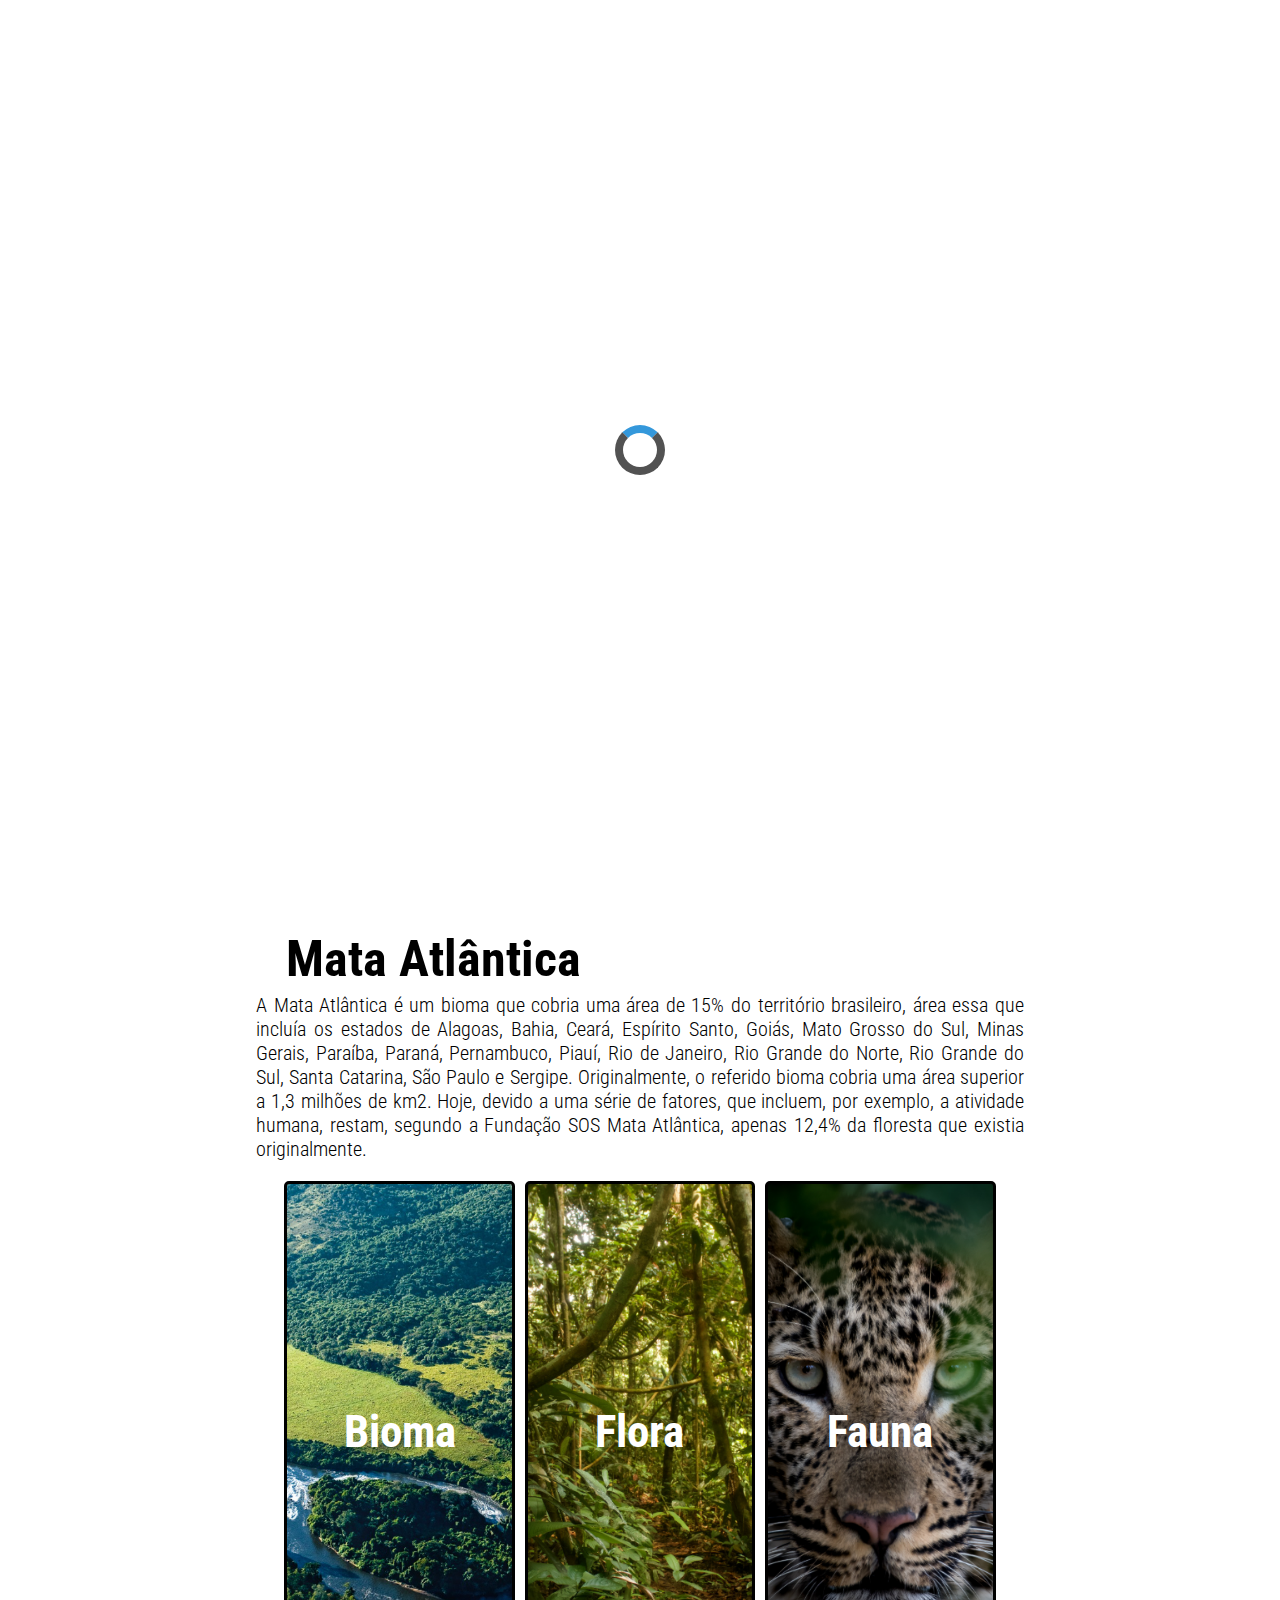
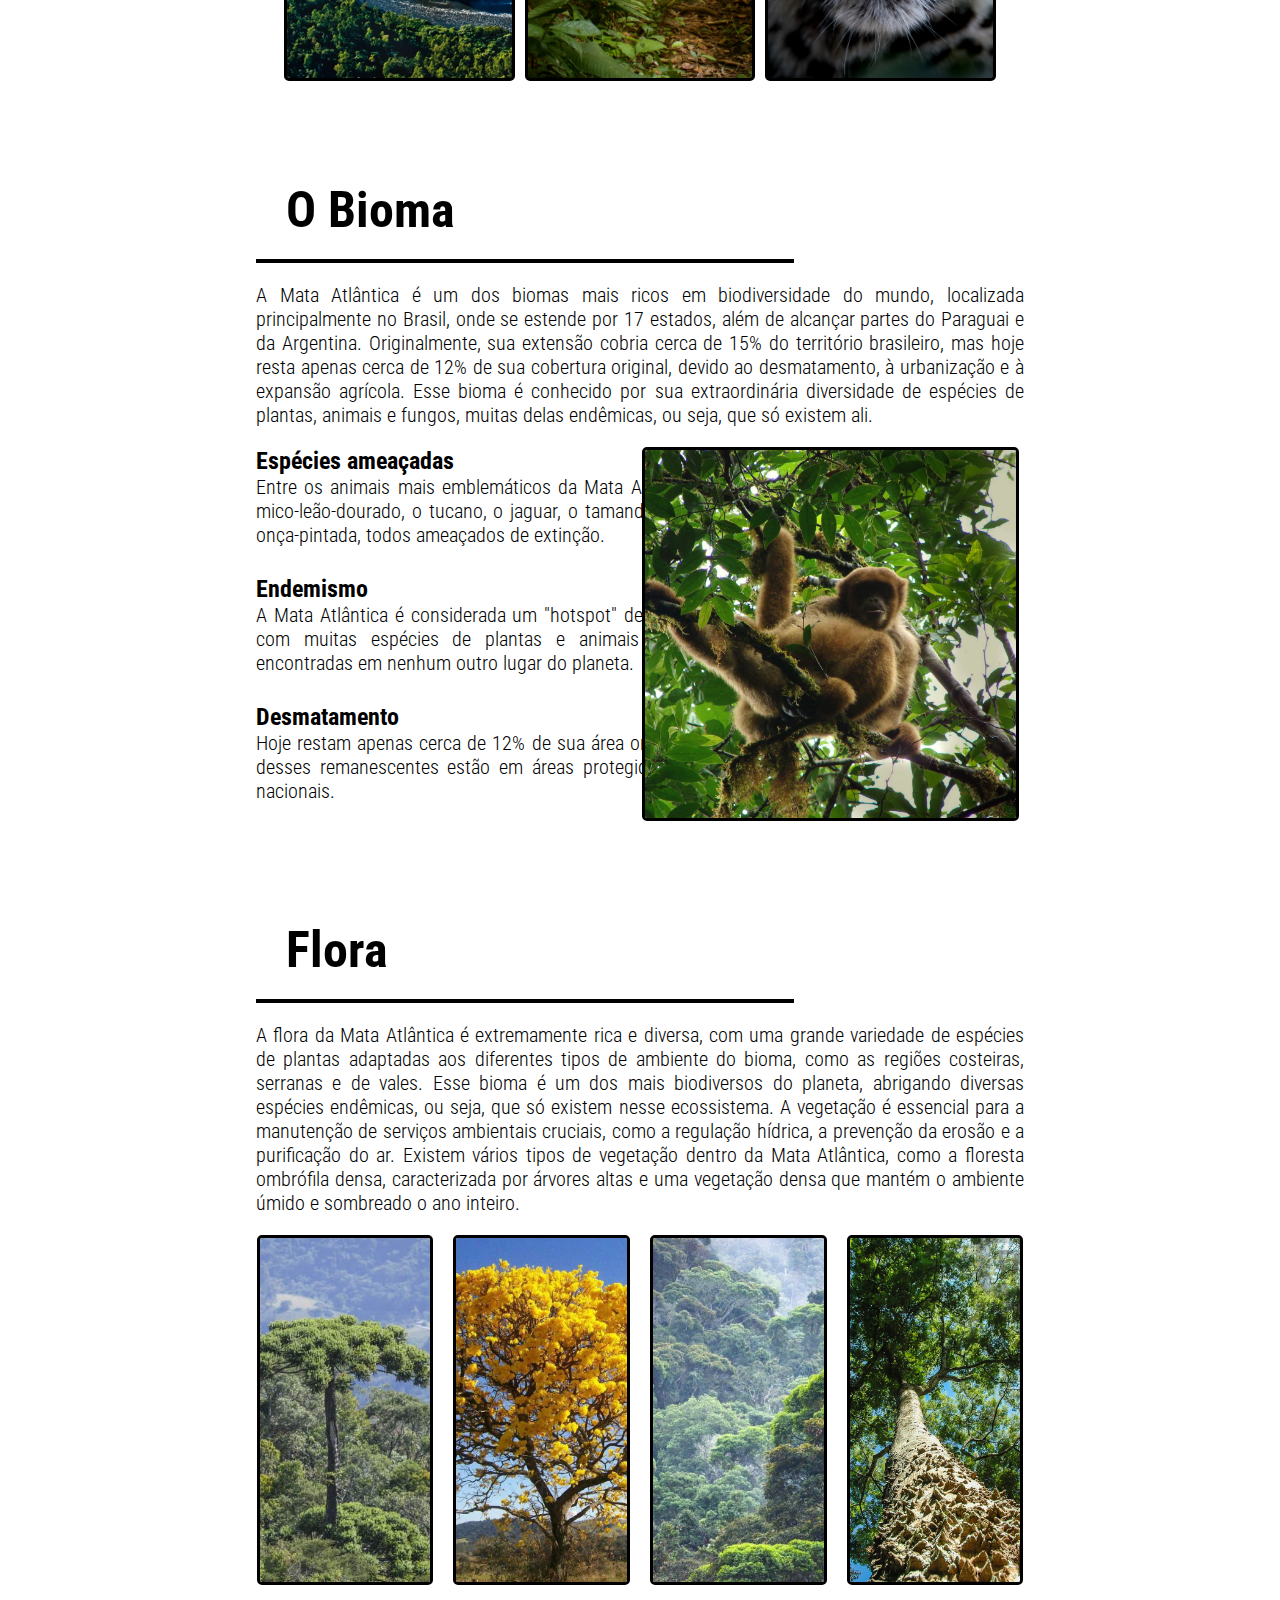
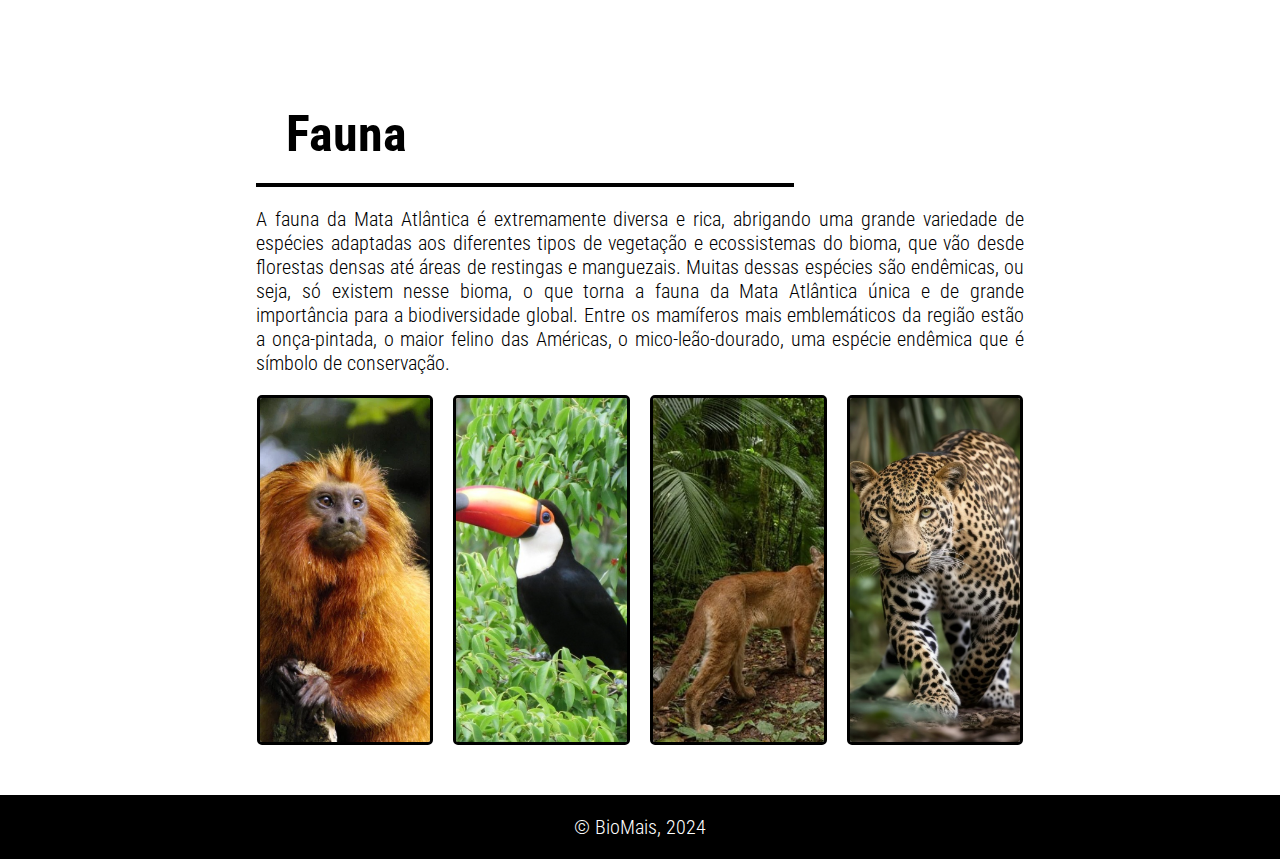
<file: pages/biomas/mataAtlantica.html>
<!DOCTYPE html>
<html lang="en">

<head>
    <meta charset="UTF-8" />
    <meta name="viewport" content="width=device-width, initial-scale=1.0" />
    <link rel="shortcut icon" href="../../img/Bio.png" type="image/x-icon" />
    <title>BioMais</title>
    <link rel="stylesheet" href="../../css/style2.css" />
    <link rel="stylesheet" href="../../css/biomas3.css" />
</head>
<style>
    .parallax {
        background: url(../../img/biomas/Atlantica/banner.png) no-repeat center fixed;
        background-size: cover;
    }
    .imgBFF:nth-child(1) {
        background-image: url(../../img/biomas/Atlantica/01.png);
        background-position: center;
        background-repeat: no-repeat;
        background-size: cover;
    }
    .imgBFF:nth-child(2) {
        background-image: url(../../img/biomas/Atlantica/02.png);
        background-position: center;
        background-repeat: no-repeat;
        background-size: cover;
    }
    .imgBFF:nth-child(3) {
        background-image: url(../../img/biomas/Atlantica/03.png);
        background-position: center;
        background-repeat: no-repeat;
        background-size: cover;
    }
</style>
<body>
    <!-- Tela de Loading -->
    <div id="loadingScreen" class="loading-screen">
        <div class="spinner"></div>
    </div>
    <div class="parallax">
        <nav class="navbar" id="navBar">
            <a href="../../index.html"><img src="../../img/Bio2.png" width="25px" /></a>
        </nav>

        <header class="header">
            <h1>
                MATA <br> 
                ATLAN <br>
                TICA
            </h1>
        </header>

        <main>
            <h1>Mata Atlântica</h1>
            <p>A Mata Atlântica é um bioma que cobria uma área de 15% do território brasileiro, área essa que incluía os estados de Alagoas, Bahia, Ceará, Espírito Santo, Goiás, Mato Grosso do Sul, Minas Gerais, Paraíba, Paraná, Pernambuco, Piauí, Rio de Janeiro, Rio Grande do Norte, Rio Grande do Sul, Santa Catarina, São Paulo e Sergipe. Originalmente, o referido bioma cobria uma área superior a 1,3 milhões de km2. Hoje, devido a uma série de fatores, que incluem, por exemplo, a atividade humana, restam, segundo a Fundação SOS Mata Atlântica, apenas 12,4% da floresta que existia originalmente.
            </p>

            <section class="imgsBFF">
                <a href="#Bioma" class="imgBFF">
                    <h2>Bioma</h2>
                </a>
                <a href="#Flora" class="imgBFF">
                    <h2>Flora</h2>
                </a>
                <a href="#Fauna" class="imgBFF">
                    <h2>Fauna</h2>
                </a>
            </section>

            <div class="invisivel" id="Bioma"></div>
            <h1>O Bioma</h1>
            <hr>
            <p>A Mata Atlântica é um dos biomas mais ricos em biodiversidade do mundo, localizada principalmente no Brasil, onde se estende por 17 estados, além de alcançar partes do Paraguai e da Argentina. Originalmente, sua extensão cobria cerca de 15% do território brasileiro, mas hoje resta apenas cerca de 12% de sua cobertura original, devido ao desmatamento, à urbanização e à expansão agrícola. Esse bioma é conhecido por sua extraordinária diversidade de espécies de plantas, animais e fungos, muitas delas endêmicas, ou seja, que só existem ali.</p>
            <section class="biomaDescription">
                <div class="biomaDescription-text">
                    <h2>Espécies ameaçadas</h2>
                    <p>Entre os animais mais emblemáticos da Mata Atlântica estão o mico-leão-dourado, o tucano, o jaguar, o tamanduá-bandeira e a onça-pintada, todos ameaçados de extinção. </p>
                </div>
                <div class="biomaDescription-text">
                    <h2>Endemismo</h2>
                    <p>A Mata Atlântica é considerada um "hotspot" de biodiversidade, com muitas espécies de plantas e animais que não são encontradas em nenhum outro lugar do planeta.</p>
                </div>
                <div class="biomaDescription-text">
                    <h2>Desmatamento</h2>
                    <p>Hoje restam apenas cerca de 12% de sua área original, e muitos desses remanescentes estão em áreas protegidas ou parques nacionais.</p>
                </div>
                <img src="../../img/biomas/Atlantica/04.png">
            </section>

            <div class="invisivel" id="Flora"></div>
            <h1>Flora</h1>
            <hr>
            <p>A flora da Mata Atlântica é extremamente rica e diversa, com uma grande variedade de espécies de plantas adaptadas aos diferentes tipos de ambiente do bioma, como as regiões costeiras, serranas e de vales. Esse bioma é um dos mais biodiversos do planeta, abrigando diversas espécies endêmicas, ou seja, que só existem nesse ecossistema. A vegetação é essencial para a manutenção de serviços ambientais cruciais, como a regulação hídrica, a prevenção da erosão e a purificação do ar.
                Existem vários tipos de vegetação dentro da Mata Atlântica, como a floresta ombrófila densa, caracterizada por árvores altas e uma vegetação densa que mantém o ambiente úmido e sombreado o ano inteiro.
                </p>
            <section class="flora-faunaImgs">
                <img src="../../img/biomas/Atlantica/05.png">
                <img src="../../img/biomas/Atlantica/06.png">
                <img src="../../img/biomas/Atlantica/07.png">
                <img src="../../img/biomas/Atlantica/08.png">
            </section>

            <div class="invisivel" id="Fauna"></div>
            <h1>Fauna</h1>
            <hr>
            <p>A fauna da Mata Atlântica é extremamente diversa e rica, abrigando uma grande variedade de espécies adaptadas aos diferentes tipos de vegetação e ecossistemas do bioma, que vão desde florestas densas até áreas de restingas e manguezais. Muitas dessas espécies são endêmicas, ou seja, só existem nesse bioma, o que torna a fauna da Mata Atlântica única e de grande importância para a biodiversidade global.
                Entre os mamíferos mais emblemáticos da região estão a onça-pintada, o maior felino das Américas, o mico-leão-dourado, uma espécie endêmica que é símbolo de conservação.
                </p>
            <section class="flora-faunaImgs">
                <img src="../../img/biomas/Atlantica/09.png">
                <img src="../../img/biomas/Atlantica/10.png">
                <img src="../../img/biomas/Atlantica/11.png">
                <img src="../../img/biomas/Atlantica/12.png">
            </section>
        </main>

        <footer>
            <p>&copy; BioMais, 2024</p>
        </footer>
    </div>
    
</body>
<script src="../../script2.js"></script>

</html>
</file>
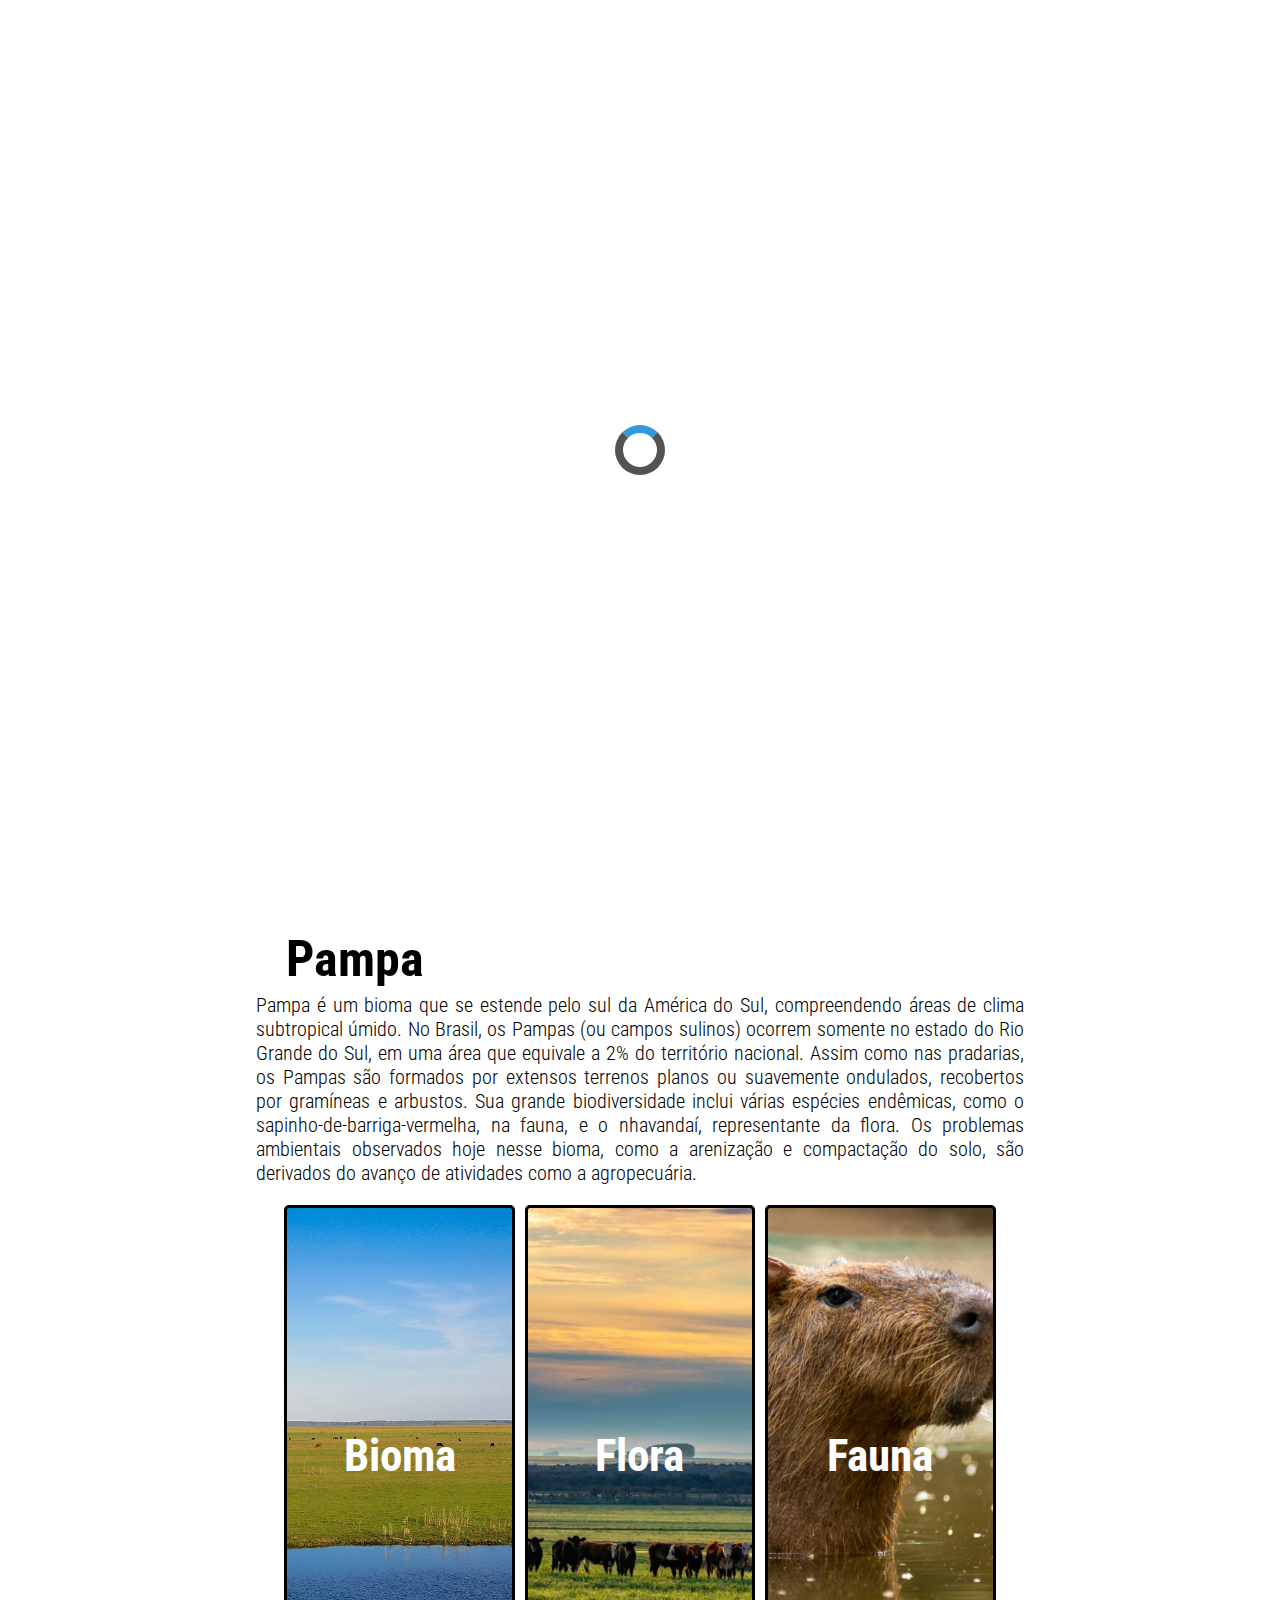
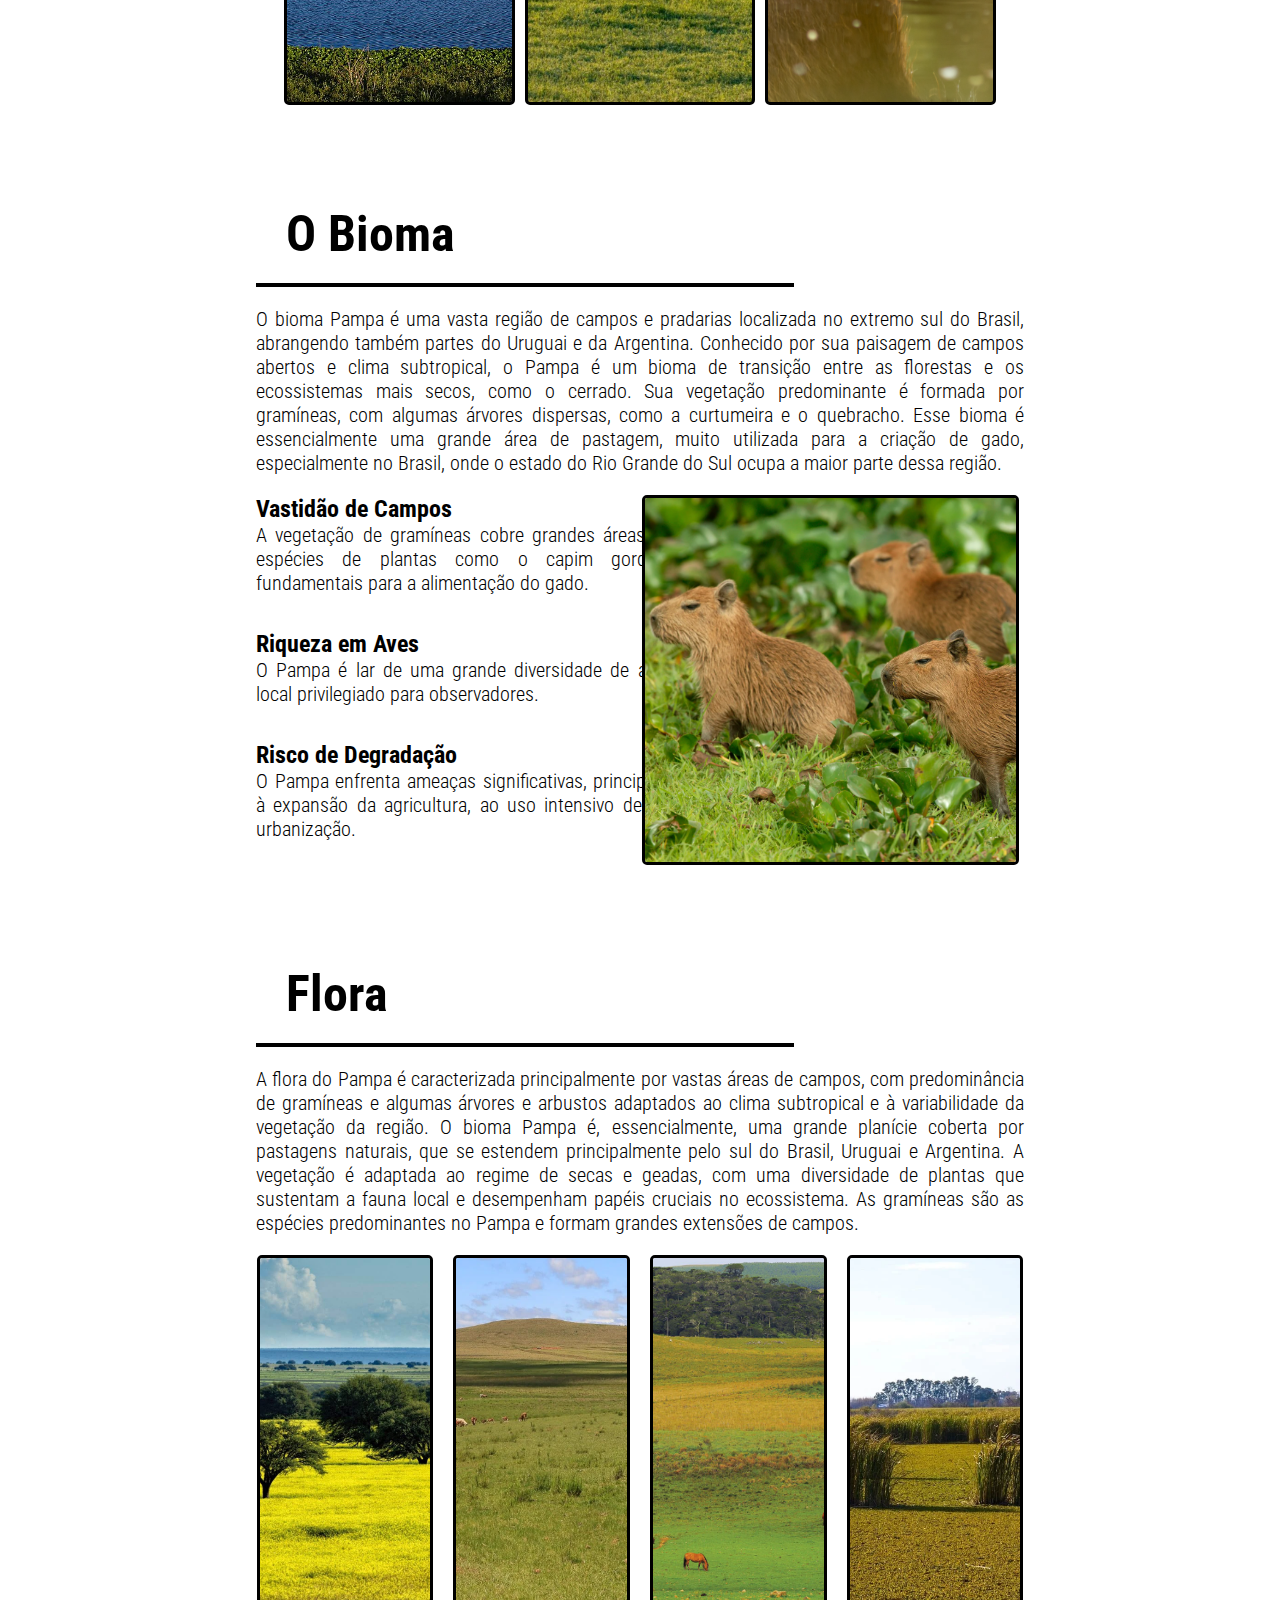
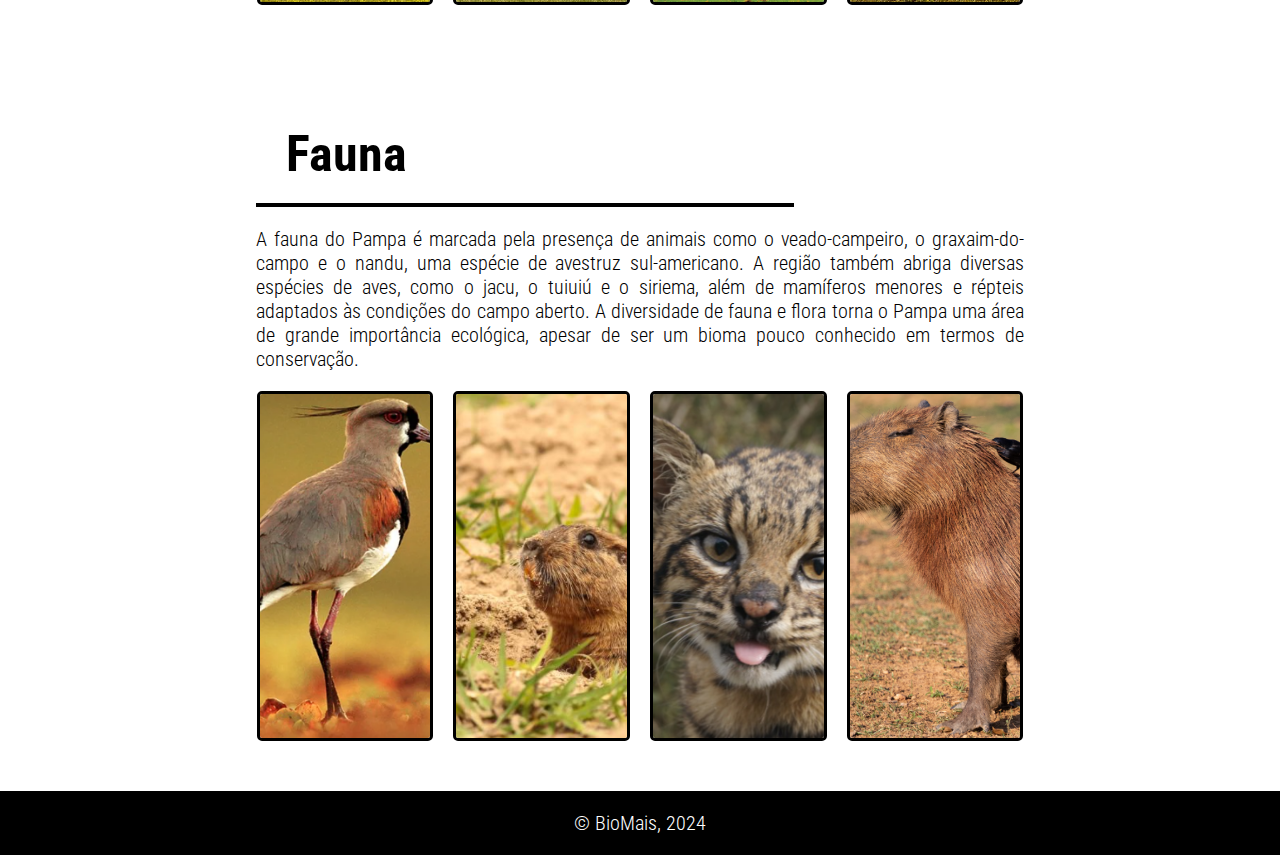
<file: pages/biomas/pampa.html>
<!DOCTYPE html>
<html lang="en">

<head>
    <meta charset="UTF-8" />
    <meta name="viewport" content="width=device-width, initial-scale=1.0" />
    <link rel="shortcut icon" href="../../img/Bio.png" type="image/x-icon" />
    <title>BioMais</title>
    <link rel="stylesheet" href="../../css/style2.css" />
    <link rel="stylesheet" href="../../css/biomas2.css" />
</head>
<style>
    .parallax {
        background: url(../../img/biomas/Pampa/banner.png) no-repeat center fixed;
        background-size: cover;
    }
    .imgBFF:nth-child(1) {
        background-image: url(../../img/biomas/Pampa/01.jpg);
        background-position: center;
        background-repeat: no-repeat;
        background-size: cover;
    }
    .imgBFF:nth-child(2) {
        background-image: url(../../img/biomas/Pampa/02.jpg);
        background-position: center;
        background-repeat: no-repeat;
        background-size: cover;
    }
    .imgBFF:nth-child(3) {
        background-image: url(../../img/biomas/Pampa/03.png);
        background-position: center;
        background-repeat: no-repeat;
        background-size: cover;
    }
</style>
<body>
    <!-- Tela de Loading -->
    <div id="loadingScreen" class="loading-screen">
        <div class="spinner"></div>
    </div>
    <div class="parallax">
        <nav class="navbar" id="navBar">
            <a href="../../index.html"><img src="../../img/Bio2.png" width="25px" /></a>
        </nav>

        <header class="header">
            <h1>
                PA <br>
                MPA 
            </h1>
        </header>

        <main>
            <h1>Pampa</h1>
            <p>
                Pampa é um bioma que se estende pelo sul da América do Sul,
                compreendendo áreas de clima subtropical úmido. No Brasil, os Pampas
                (ou campos sulinos) ocorrem somente no estado do Rio Grande do Sul, em
                uma área que equivale a 2% do território nacional. Assim como nas
                pradarias, os Pampas são formados por extensos terrenos planos ou
                suavemente ondulados, recobertos por gramíneas e arbustos. Sua grande
                biodiversidade inclui várias espécies endêmicas, como o
                sapinho-de-barriga-vermelha, na fauna, e o nhavandaí, representante da
                flora. Os problemas ambientais observados hoje nesse bioma, como a
                arenização e compactação do solo, são derivados do avanço de
                atividades como a agropecuária.
            </p>

            <section class="imgsBFF">
                <a href="#Bioma" class="imgBFF">
                    <h2>Bioma</h2>
                </a>
                <a href="#Flora" class="imgBFF">
                    <h2>Flora</h2>
                </a>
                <a href="#Fauna" class="imgBFF">
                    <h2>Fauna</h2>
                </a>
            </section>

            <div class="invisivel" id="Bioma"></div>
            <h1>O Bioma</h1>
            <hr>
            <p>O bioma Pampa é uma vasta região de campos e pradarias localizada no extremo sul do Brasil, abrangendo também partes do Uruguai e da Argentina. Conhecido por sua paisagem de campos abertos e clima subtropical, o Pampa é um bioma de transição entre as florestas e os ecossistemas mais secos, como o cerrado. Sua vegetação predominante é formada por gramíneas, com algumas árvores dispersas, como a curtumeira e o quebracho. Esse bioma é essencialmente uma grande área de pastagem, muito utilizada para a criação de gado, especialmente no Brasil, onde o estado do Rio Grande do Sul ocupa a maior parte dessa região.</p>
            <section class="biomaDescription">
                <div class="biomaDescription-text">
                    <h2>Vastidão de Campos</h2>
                    <p>A vegetação de gramíneas cobre grandes áreas, com algumas espécies de plantas como o capim gordura que são fundamentais para a alimentação do gado.</p>
                </div>
                <div class="biomaDescription-text">
                    <h2>Riqueza em Aves</h2>
                    <p> O Pampa é lar de uma grande diversidade de aves, sendo um local privilegiado para observadores. </p>
                </div>
                <div class="biomaDescription-text">
                    <h2>Risco de Degradação</h2>
                    <p>O Pampa enfrenta ameaças significativas, principalmente devido à expansão da agricultura, ao uso intensivo de pastagens e à urbanização. </p>
                </div>
                <img src="../../img/biomas/Pampa/04.png">
            </section>

            <div class="invisivel" id="Flora"></div>
            <h1>Flora</h1>
            <hr>
            <p>A flora do Pampa é caracterizada principalmente por vastas áreas de campos, com predominância de gramíneas e algumas árvores e arbustos adaptados ao clima subtropical e à variabilidade da vegetação da região. O bioma Pampa é, essencialmente, uma grande planície coberta por pastagens naturais, que se estendem principalmente pelo sul do Brasil, Uruguai e Argentina. A vegetação é adaptada ao regime de secas e geadas, com uma diversidade de plantas que sustentam a fauna local e desempenham papéis cruciais no ecossistema.
                As gramíneas são as espécies predominantes no Pampa e formam grandes extensões de campos.
                
                </p>
            <section class="flora-faunaImgs">
                <img src="../../img/biomas/Pampa/05.png">
                <img src="../../img/biomas/Pampa/06.png">
                <img src="../../img/biomas/Pampa/07.png">
                <img src="../../img/biomas/Pampa/08.png">
            </section>

            <div class="invisivel" id="Fauna"></div>
            <h1>Fauna</h1>
            <hr>
            <p>A fauna do Pampa é marcada pela presença de animais como o veado-campeiro, o graxaim-do-campo e o nandu, uma espécie de avestruz sul-americano. A região também abriga diversas espécies de aves, como o jacu, o tuiuiú e o siriema, além de mamíferos menores e répteis adaptados às condições do campo aberto. A diversidade de fauna e flora torna o Pampa uma área de grande importância ecológica, apesar de ser um bioma pouco conhecido em termos de conservação.
            </p>
            <section class="flora-faunaImgs">
                <img src="../../img/biomas/Pampa/10.png">
                <img src="../../img/biomas/Pampa/11.png">
                <img src="../../img/biomas/Pampa/12.png">
                <img src="../../img/biomas/Pampa/13.png">
            </section>
        </main>

        <footer>
            <p>&copy; BioMais, 2024</p>
        </footer>
    </div>
    
</body>
<script src="../../script2.js"></script>

</html>
</file>
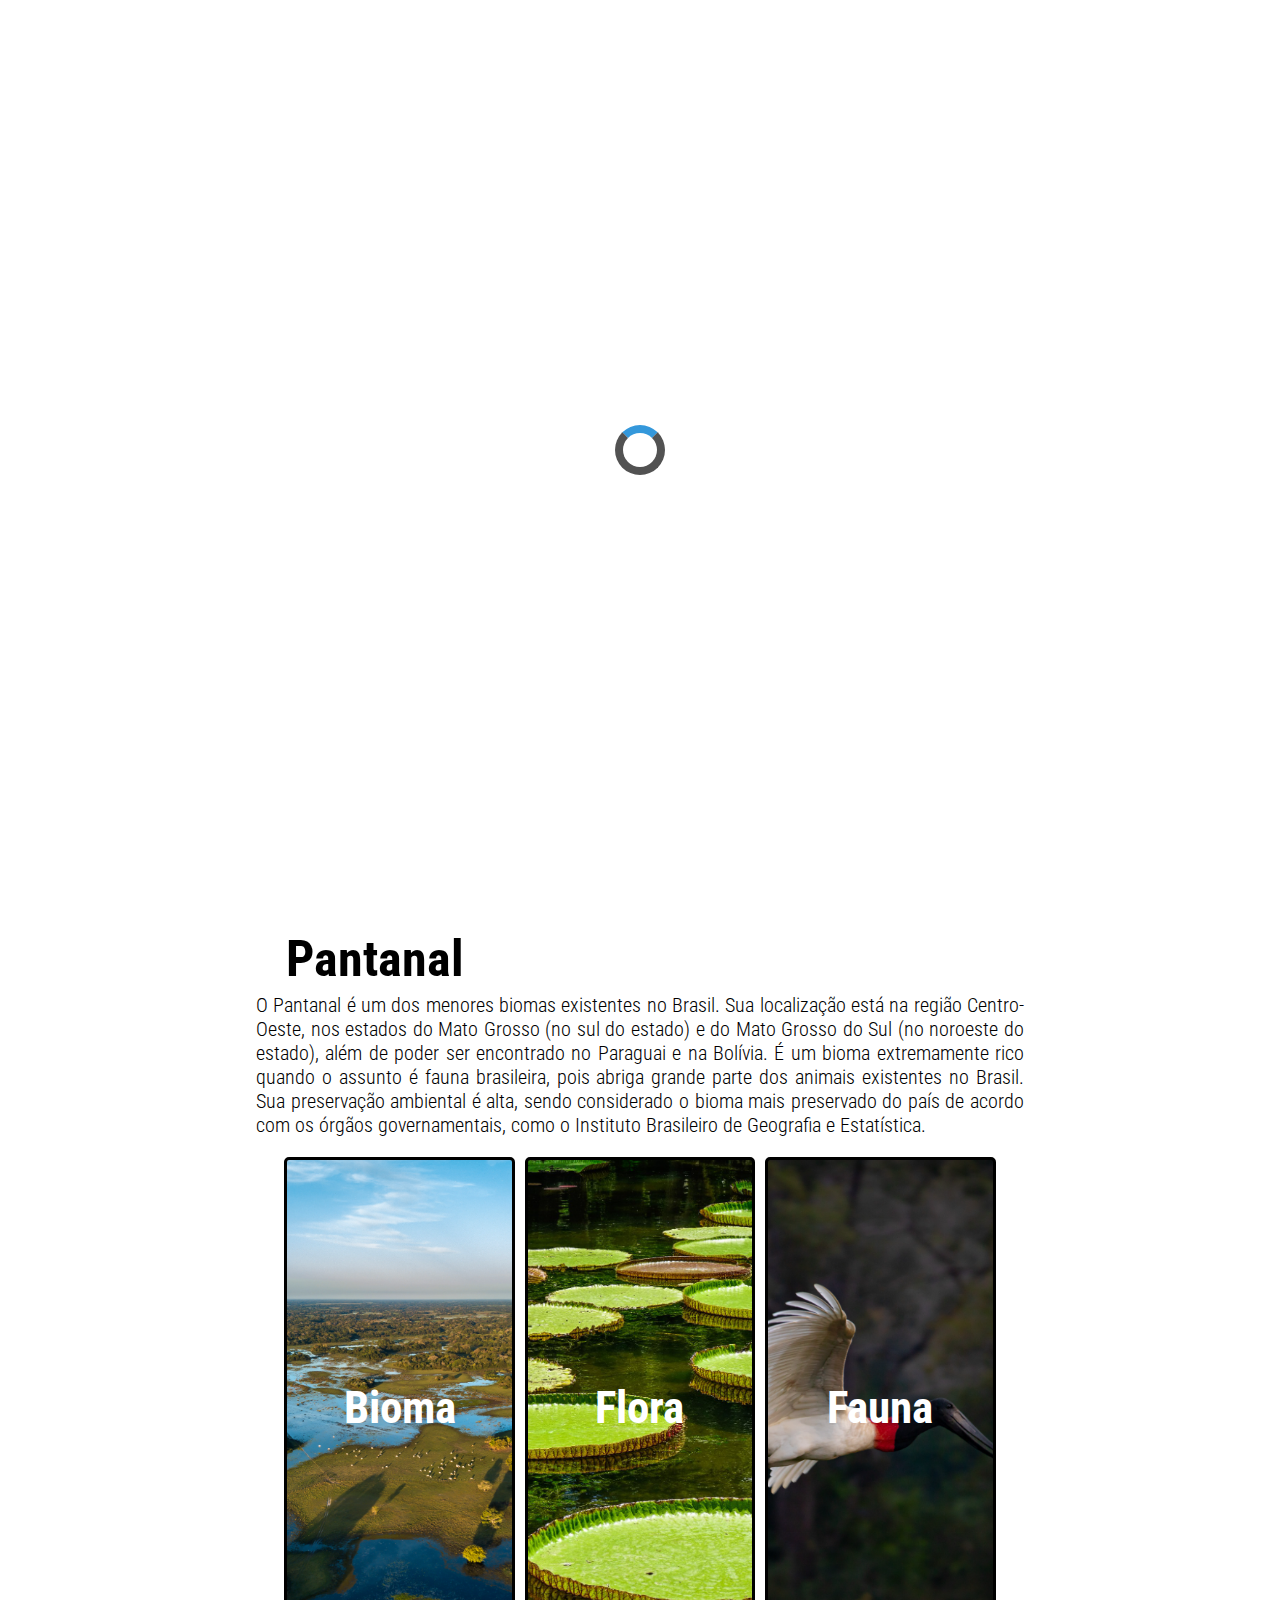
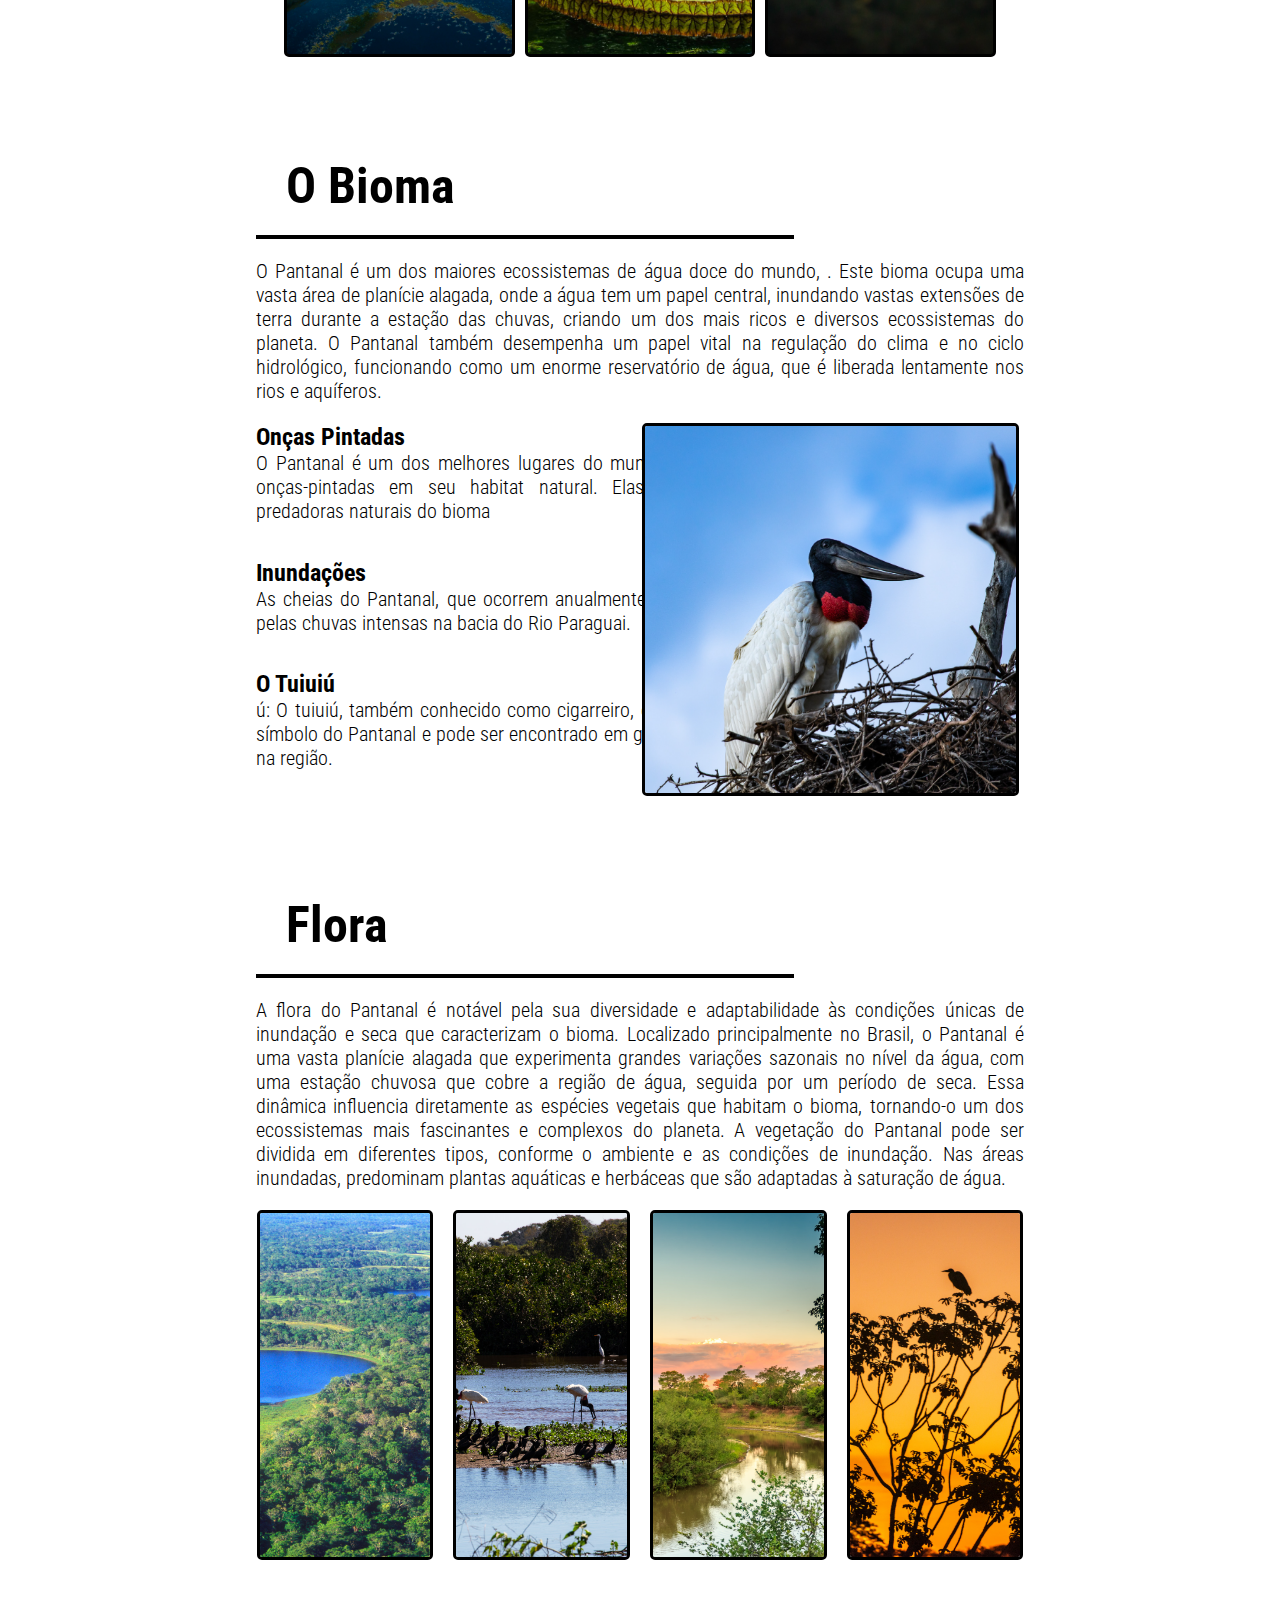
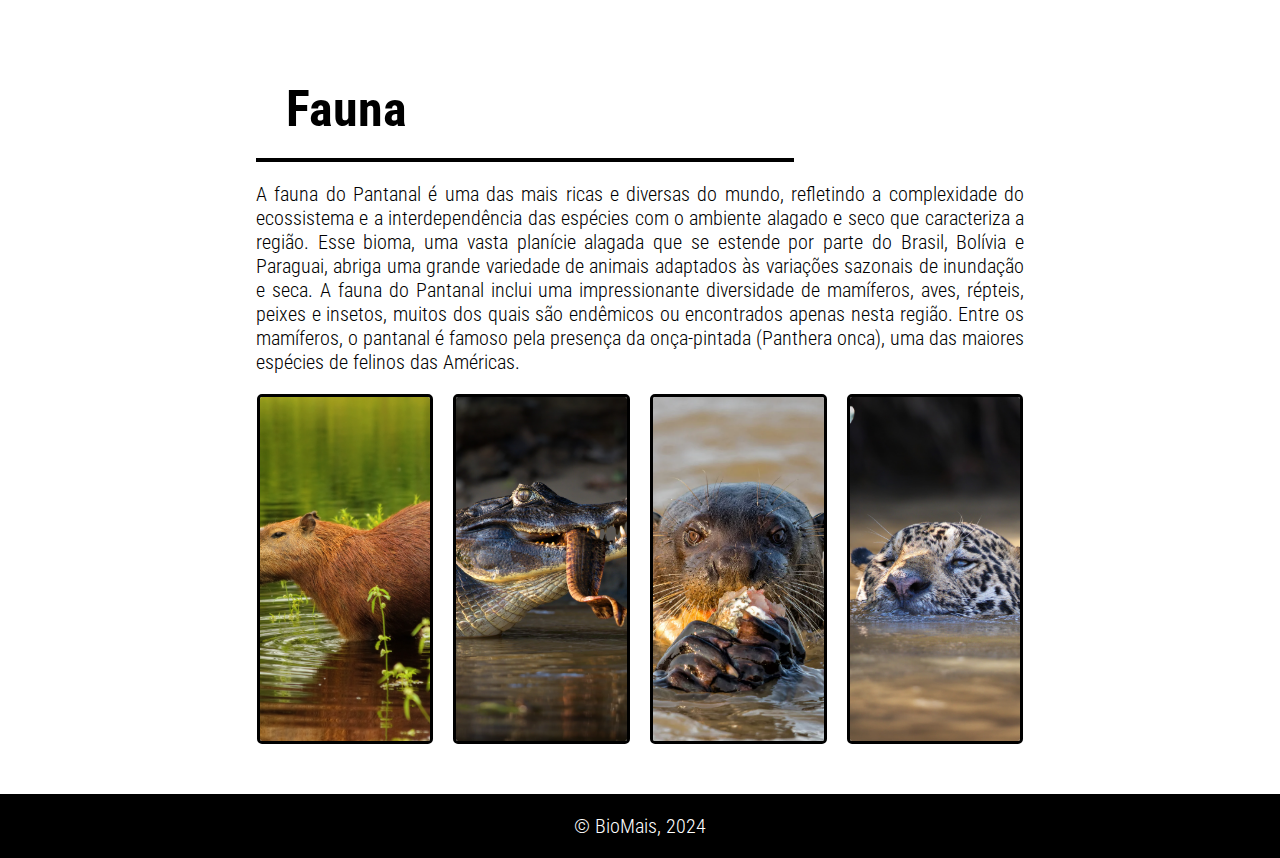
<file: pages/biomas/pantanal.html>
<!DOCTYPE html>
<html lang="en">

<head>
    <meta charset="UTF-8" />
    <meta name="viewport" content="width=device-width, initial-scale=1.0" />
    <link rel="shortcut icon" href="../../img/Bio.png" type="image/x-icon" />
    <title>BioMais</title>
    <link rel="stylesheet" href="../../css/style2.css" />
    <link rel="stylesheet" href="../../css/biomas2.css" />
</head>
<style>
    .parallax {
        background: url(../../img/biomas/Pantanal/banner.png) no-repeat center fixed;
        background-size: cover;
    }
    .imgBFF:nth-child(1) {
        background-image: url(../../img/biomas/Pantanal/01.png);
        background-position: center;
        background-repeat: no-repeat;
        background-size: cover;
    }
    .imgBFF:nth-child(2) {
        background-image: url(../../img/biomas/Pantanal/02.png);
        background-position: center;
        background-repeat: no-repeat;
        background-size: cover;
    }
    .imgBFF:nth-child(3) {
        background-image: url(../../img/biomas/Pantanal/03.png);
        background-position: center;
        background-repeat: no-repeat;
        background-size: cover;
    }
</style>
<body>
    <!-- Tela de Loading -->
    <div id="loadingScreen" class="loading-screen">
        <div class="spinner"></div>
    </div>

    <div class="parallax">
        <nav class="navbar" id="navBar">
            <a href="../../index.html"><img src="../../img/Bio2.png" width="25px" /></a>
        </nav>

        <header class="header">
            <h1>
                PAN <br>
                TA <br>
                NAL

            </h1>
        </header>

        <main>
            <h1> Pantanal</h1>
            <p>O Pantanal é um dos menores biomas existentes no Brasil. Sua localização está na região Centro-Oeste, nos estados do Mato Grosso (no sul do estado) e do Mato Grosso do Sul (no noroeste do estado), além de poder ser encontrado no Paraguai e na Bolívia.

                É um bioma extremamente rico quando o assunto é fauna brasileira, pois abriga grande parte dos animais existentes no Brasil. Sua preservação ambiental é alta, sendo considerado o bioma mais preservado do país de acordo com os órgãos governamentais, como o Instituto Brasileiro de Geografia e Estatística.
                
                </p>

            <section class="imgsBFF">
                <a href="#Bioma" class="imgBFF">
                    <h2>Bioma</h2>
                </a>
                <a href="#Flora" class="imgBFF">
                    <h2>Flora</h2>
                </a>
                <a href="#Fauna" class="imgBFF">
                    <h2>Fauna</h2>
                </a>
            </section>

            <div class="invisivel" id="Bioma"></div>
            <h1>O Bioma</h1>
            <hr>
            <p>O Pantanal é um dos maiores ecossistemas de água doce do mundo, . Este bioma ocupa uma vasta área de planície alagada, onde a água tem um papel central, inundando vastas extensões de terra durante a estação das chuvas, criando um dos mais ricos e diversos ecossistemas do planeta.  O Pantanal também desempenha um papel vital na regulação do clima e no ciclo hidrológico, funcionando como um enorme reservatório de água, que é liberada lentamente nos rios e aquíferos.</p>
            <section class="biomaDescription">
                <div class="biomaDescription-text">
                    <h2>Onças Pintadas</h2>
                    <p>O Pantanal é um dos melhores lugares do mundo para avistar onças-pintadas em seu habitat natural. Elas atuam como predadoras naturais do bioma</p>
                </div>
                <div class="biomaDescription-text">
                    <h2>Inundações</h2>
                    <p>As cheias do Pantanal, que ocorrem anualmente, são causadas pelas chuvas intensas na bacia do Rio Paraguai.</p>
                </div>
                <div class="biomaDescription-text">
                    <h2>O Tuiuiú</h2>
                    <p>ú: O tuiuiú, também conhecido como cigarreiro, é uma das aves símbolo do Pantanal e pode ser encontrado em grandes colônias na região. </p>
                </div>
                <img src="../../img/biomas/Pantanal/04.png">
            </section>

            <div class="invisivel" id="Flora"></div>
            <h1>Flora</h1>
            <hr>
            <p>A flora do Pantanal é notável pela sua diversidade e adaptabilidade às condições únicas de inundação e seca que caracterizam o bioma. Localizado principalmente no Brasil, o Pantanal é uma vasta planície alagada que experimenta grandes variações sazonais no nível da água, com uma estação chuvosa que cobre a região de água, seguida por um período de seca. Essa dinâmica influencia diretamente as espécies vegetais que habitam o bioma, tornando-o um dos ecossistemas mais fascinantes e complexos do planeta.
                A vegetação do Pantanal pode ser dividida em diferentes tipos, conforme o ambiente e as condições de inundação. Nas áreas inundadas, predominam plantas aquáticas e herbáceas que são adaptadas à saturação de água.
                
                </p>
            <section class="flora-faunaImgs">
                <img src="../../img/biomas/Pantanal/05.png">
                <img src="../../img/biomas/Pantanal/06.png">
                <img src="../../img/biomas/Pantanal/07.png">
                <img src="../../img/biomas/Pantanal/08.png">
            </section>

            <div class="invisivel" id="Fauna"></div>
            <h1>Fauna</h1>
            <hr>
            <p>A fauna do Pantanal é uma das mais ricas e diversas do mundo, refletindo a complexidade do ecossistema e a interdependência das espécies com o ambiente alagado e seco que caracteriza a região. Esse bioma, uma vasta planície alagada que se estende por parte do Brasil, Bolívia e Paraguai, abriga uma grande variedade de animais adaptados às variações sazonais de inundação e seca. A fauna do Pantanal inclui uma impressionante diversidade de mamíferos, aves, répteis, peixes e insetos, muitos dos quais são endêmicos ou encontrados apenas nesta região.
                Entre os mamíferos, o pantanal é famoso pela presença da onça-pintada (Panthera onca), uma das maiores espécies de felinos das Américas.
                
                </p>
            <section class="flora-faunaImgs">
                <img src="../../img/biomas/Pantanal/09.png">
                <img src="../../img/biomas/Pantanal/10.png">
                <img src="../../img/biomas/Pantanal/11.png">
                <img src="../../img/biomas/Pantanal/12.png">
            </section>
        </main>

        <footer>
            <p>&copy; BioMais, 2024</p>
        </footer>
    </div>
    
</body>
<script src="../../script2.js"></script>
</html>
</file>
<file: css/style.css>
@import url('https://fonts.googleapis.com/css2?family=B612:ital,wght@0,400;0,700;1,400;1,700&family=Parkinsans:wght@300..800&display=swap');
@import url('https://fonts.googleapis.com/css2?family=Roboto+Condensed:ital,wght@0,100..900;1,100..900&display=swap');
@import url('https://fonts.googleapis.com/css2?family=Lexend:wght@100..900&display=swap');

* {
    margin: 0;
    padding: 0;
    box-sizing: border-box;
    font-family: "Roboto condensed"
}

body,
html {
    overflow-x: hidden;
    color: #fff;
    scroll-behavior: smooth;
}

::-webkit-scrollbar {
    width: 20px;
}

::-webkit-scrollbar-track {
    background: rgb(12 42 67);
}

::-webkit-scrollbar-thumb {
    background-color: rgba(240, 240, 240, 0.5);
}

.parallax {
    background: linear-gradient(to bottom, rgba(92, 92, 92, 0.205), rgba(255, 255, 255, 0.1)), url(../img/parallax.jpg) no-repeat center center fixed;
    background-size: cover;
    min-height: 100vh;
    text-align: center;
}

.invisivel {
    height: 100px;
    width: 100px;
    background-color: transparent;
}

/* Navbar */
.navbar {
    position: fixed;
    top: 0;
    width: 100%;
    height: auto;
    display: flex;
    justify-content: center;
    padding: 10px 0;
    background: transparent;
    z-index: 1000;
    background-color: rgba(12, 42, 67, 0.082);
    backdrop-filter: blur(6px);
    box-shadow: 0 0 11px 15px rgba(12, 42, 67, 0.082);
}

.navbar ul {
    list-style: none;
    display: flex;
    gap: 20px;
    align-items: center;
}

.navbar a {
    color: #fff;
    text-decoration: none;
    font-weight: bold;
    transition: color 0.3s;
}

.navbar img {
    width: 50px;
}

.navbar a:hover {
    color: #1f8500;
    text-decoration: underline;
}

/* Header */
.header {
    padding: 50px 20px 50px;
    text-align: left;
    margin: auto;
    background-color: #00000000;
    width: 100vw;
    height: 90vh;
    cursor: default;

}


.header h1 {
    font-size: 205px;
    line-height: 150px;
    margin-bottom: 10px;
    color: rgb(0, 64, 83);
    font-weight: 900;
}



.header .description {
    line-height: 1.2;
    margin-bottom: 40px;
    max-width: 600px;
    font-size: 25px;
    color: rgb(226, 239, 255);
}

.info-boxes {
    display: flex;
    gap: 15px;
    margin-top: 20px;
}

.info-box {
    background: rgba(255, 255, 255, 0.267);
    padding: 20px;
    border-radius: 5px;
    text-align: center;
    transition: all 0.5s ease;
    cursor: pointer;
}

.info-box:hover {
    background: rgba(240, 240, 240, 0.795);
    transform: scale(1.1);
    transition: all 0.5s ease;

    h2 {
        color: rgb(12 42 67);
        transition: all 0.5s ease;
    }
}

.info-box h2 {
    font-size: 30px;
    color: rgba(240, 240, 240, 0.795);
}

.info-box a {
    text-decoration: none;
}

hr {
    width: 100%;
    display: flex;
    justify-self: center;
    border-color: #1f8500;
}


.box {
    padding-top: 0;
}

.main-title {
    font-size: 40px;
    display: flex;
}

/* Carousel */
.carrossel {
    display: flex;
    align-items: center;
    justify-content: center;
}

.carousel {
    display: flex;
    flex-direction: column;
    align-items: center;
    justify-content: center;
    gap: 0px;
    position: relative;

    h2 {
        font-weight: 500;
        margin: auto;
        background-color: rgba(240, 240, 240, 0.623);
        padding: 0px 50px 0px 50px;
        border-radius: 75px;
        color: rgb(12, 42, 67);
        font-size: 40px;
        font-weight: 500;
        margin-bottom: 10px;
    }

}

#carousel-view {
    width: 1300px;
    height: 700px;
    overflow: hidden;
    display: flex;
    justify-content: center;
    align-items: center;
    position: relative;
    padding-bottom: 20px;

}

#carousel-container {
    display: flex;
    transition: 0.3s ease;
    position: relative;
    left: 0;
}

.carousel-item {
    width: 400px;
    height: 350px;
    background-color: rgba(221, 221, 221, 0)fff;
    border-radius: 10px;
    display: flex;
    flex-direction: column;
    align-items: center;
    justify-content: center;
    text-align: center;
    font-size: 24px;
    color: #333;
    opacity: 0.5;
    filter: blur(2px);
    transform: scale(0.8);
    transition: transform 0.5s ease, opacity 0.5s ease;
    flex-shrink: 0;
    margin-left: 10px;
    margin-right: 10px;
    position: relative;
    left: 0;
    right: 0;
    cursor: default;
    z-index: 0;
}

.carousel-item .description {
    position: absolute;
    bottom: -40px;
    left: 50%;
    transform: translateX(-50%);
    width: 560px;
    color: rgba(240, 240, 240, 0.795);
    font-size: 14px;
    display: none;
    /* Inicialmente escondida */
    transition: opacity 0.3s ease;
    font-size: x-large;
    margin-bottom: -125px;
}

.carousel-item.focus .description {
    display: block;
    /* Mostra apenas o item focado */
    opacity: 1;
    z-index: 100;
}

.carousel-item img {
    width: 498px;
    height: 352px;
    border-radius: 10px;
    position: relative;
    top: 3px;
    object-fit: cover;
    box-shadow: black 0 0 10px 0px;
}

.bioma-name {
    position: absolute;
    bottom: 10px;
    left: -30px;
    color: rgba(240, 240, 240, 0.795);
    font-size: 24px;
    font-weight: bold;
    background-color: rgba(0, 0, 0, 0.5);
    padding: 5px 10px;
    border-radius: 5px;
    text-shadow: 2px 2px 4px rgba(0, 0, 0, 0.7);
    backdrop-filter: blur(1px);
}


.carousel-item.focus {
    opacity: 1;
    transform: scale(1);
    filter: blur(0);
    cursor: pointer;
    z-index: 100;
}


.setas {
    font-family: "Parkinsans";
    font-size: 40px;
    cursor: pointer;
    background: none;
    border: none;
    color: rgba(240, 240, 240, 0.795);
    transition: transform 0.3s ease;
}

.setas:hover {
    transform: scale(1.3);
}

h2#bioma.titulo {
    display: flex;
    align-items: center;
    justify-content: center;
    margin: auto;
    background-color: rgba(255, 255, 255, 0.651);
    width: 1250px;
    height: 50px;
    font-size: 40px;
    border-radius: 30px;
    color: rgba(240, 240, 240, 0.795);
    font-weight: 500;
}

.galeriaVM h2 {
    display: flex;
    align-items: center;
    justify-content: center;
    margin: auto;
    background-color: rgba(240, 240, 240, 0.795);
    width: 100%;
    height: 50px;
    font-size: 40px;
    border-radius: 30px;
    color: rgb(12 42 67);
    font-weight: 500;
}

.titulo2 {
    display: flex;
    align-items: center;
    justify-content: center;
    margin: auto;
    background-color: rgb(12, 42, 67);
    color: rgba(240, 240, 240, 0.795);
    width: 580px;
    height: 60px;
    font-size: 40px;
    border-radius: 30px;
    font-weight: 600;
    margin-bottom: 40px;
}


h2.porque {
    display: flex;
    align-items: center;
    justify-content: center;
    margin: auto;
    background-color: rgba(240, 240, 240, 0.795);
    width: 1250px;
    height: 50px;
    font-size: 40px;
    border-radius: 30px;
    color: rgb(12 42 67);
    font-weight: 500;
    margin-bottom: 40px;
    margin-top: 20px;
}

.porqueDoar {
    width: 1220px;
    margin: auto;
    display: grid;
    grid-template-columns: 1fr 1fr;
    align-items: center;
    margin-bottom: 20px;

    p {
        text-align: justify;
        max-width: 600px;
        margin-left: 69px;
        margin-right: 0px;
    }


    img {
        margin: auto;
        object-fit: cover;
        width: 500px;
        height: 500px;
        border-radius: 25px;
        box-shadow: black 0 0 5px 0;
    }
}

.texto-porqueDoar {
    display: flex;
    flex-direction: column;
    gap: 15px;
    height: 100%;
    font-size: large;

}

.titulo {

    margin: auto;
    font-size: 40px;
    margin-left: 150px;
    margin-right: 150px;
    padding: 10px 40px 10px 40px;
    color: rgb(0, 63, 26);
    font-weight: 500;
    cursor: default;
    margin-top: 0px;
}



main {
    padding-top: 20px;
    background-image: url(../img/background-main\ \(1\).png);
    object-fit: cover;
    border-top: solid 2px #00547d;
}

.texto-container {
    width: 1220px;
    display: flex;
    justify-self: center;
    gap: 40px;
    text-align: justify;
    color: rgba(240, 240, 240, 0.795);
    padding-bottom: 30px;
}


.texto-container .h2 {
    color: rgba(240, 240, 240, 0.795)
}

h2#SobreNos.titulo {
    display: flex;
    align-items: center;
    justify-content: center;
    margin: auto;
    background-color: rgba(240, 240, 240, 0.795);
    width: 1250px;
    height: 50px;
    font-size: 40px;
    border-radius: 40px;
    color: rgb(12 42 67);
    font-weight: 500;
    margin-bottom: 40px;
    margin-top: 40px;
}


/*GALERIA*/
.galeriaVM-container {
    display: flex;
    justify-content: center;
    align-items: center;
    width: 100%;
    height: 1000px;
    background-color: rgb(12 42 67);
}

.galeriaVM {
    display: grid;
    grid-template-columns: repeat(3, 400px);
    grid-template-rows: auto auto;
    gap: 10px;
    position: relative;
    grid-template-areas: "titulo titulo titulo" ". . ." ". . .";
}

#galeria {
    grid-area: titulo;
}

.galeriaVM img {
    width: 400px;
    height: 400px;
    border-radius: 15px;
    object-fit: cover;
    object-position: center;
}

.vejaMais {
    position: absolute;
    top: 20%;
    left: 0;
    right: 0;
    bottom: 0;
    background-image: linear-gradient(0deg, rgb(12 42 67) 20%, rgba(12, 42, 67, 0.801), transparent);
    backdrop-filter: blur(1px);
    color: rgba(240, 240, 240, 0.795);
    font-size: 30px;
    text-align: center;
    display: flex;
    justify-content: center;
    align-items: center;
    border-radius: 15px;
    z-index: 10;
    height: 80%;
}

.vejaMais a {
    color: rgba(240, 240, 240, 0.795);
    text-decoration: none;
    transition: all 0.5s ease;
    font-weight: 500;
}

.vejaMais a:hover {
    font-size: 50px;
    transition: all 0.5s ease;
}

.texto {
    font-size: large;
    color: white;
}



/*FORMULARIO DOACAO*/
.doacao-container {
    display: flex;
    justify-content: center;
}

.doacao-form {
    display: flex;
    flex-direction: column;
    text-align: left;
    width: 100vw;
    padding: 0 40vw 0 40vw;
    gap: 10px;
}

label {
    margin-bottom: -8px;
    font-family: "Lexend", sans-serif;
    position: relative;
    right: 25%;
    color: rgb(12 42 67);
}

input {
    position: relative;
    right: 25%;
    background-color: rgba(240, 240, 240, 0.795);
    padding: 20px;
    width: 150%;
    font-size: 20px;
    font-family: "Roboto condensed";
    border: none;
    border-radius: 5px;
    font-family: "Lexend", sans-serif;
}

input[type="submit"] {
    right: 0;
    background-color: rgb(12 42 67);
    width: 30%;
    align-self: center;
    cursor: pointer;
    transition: all 0.3s ease;
    text-align: center;
    font-size: 100%;
    margin-top: 30px;
    padding: 20px 0 20px 0;
    color: rgba(240, 240, 240, 0.795);
}

input[type="submit"]:hover {
    background-color: rgb(6, 21, 34);
    transition: all 0.3s ease;
    transform: scale(1.1);
}

input::placeholder {
    font-weight: 400;
    color: rgb(12 42 67);
    font-family: "Lexend", sans-serif;
}



/* Footer */
footer {
    display: flex;
    justify-content: center;
    align-items: center;
    padding: 20px;
    background-color: black;
}

footer p {
    font-size: 20px;
}


.social-links {
    display: flex;
    list-style: none;
    justify-content: center;
    gap: 20px;
    padding: 10px 0;
    color: rgba(240, 240, 240, 0.795);
}

.social-links a {
    text-decoration: none;
}

.social-links img {
    width: 25px;
    height: 25px;
    filter: invert(100%);
}

.container {
    max-width: 1400px;
    margin-inline: auto;
}

.header-container {
    margin-top: 230px;
    margin-left: 100px;
}

.main2 {
    margin-top: 0px;
    margin-bottom: 150px;
}

@media (max-width:768px) {
    body {
        width: 768px;
    }

    .header {
        height: 800px;
    }

    .header-container {
        margin: 150px auto;

        h1 {
            font-size: 140px;
            line-height: 110px;
            font-weight: 900;
        }

        p.description {
            font-size: 20px;
            max-width: 500px;
            padding-left: 6px;
        }

        .info-boxes {
            width: 650px;

            .info-box {
                height: 60px;
            }

            h2 {
                font-size: 22px;
                font-weight: 900;
            }
        }

    }

    .galeriaVM {
        padding-top: 100px;
        grid-template-columns: repeat(2, 300px);
        grid-template-areas: "titulo titulo" ". . " ". ." ". .";
        bottom: 30px;
    }

    .galeriaVM img {
        width: 290px;
        height: 290px;
        border-radius: 7px;
    }

    .galeriaVM-container {
        margin: auto;
        display: flex;
        gap: 20px;
        width: 100vw;
    }

    #carousel-container {
        margin: auto;
        width: fit-content;
    }

    .carousel-item img {
        width: 408px;
        height: 302px;
        border-radius: 10px;
        position: relative;
        top: 3px;
        object-fit: cover;
    }

    .carousel-item {
        height: 300px;
    }

    .box {
        margin: auto;
        width: 768px;
    }

    .vejaMais {
        left: -4px;

    }

    input {
        margin: auto;
        width: auto;
    }

    .doacao-form {
        width: 800px;
        margin: auto;

    }

    .doacao-container {
        margin: auto;
        text-align: center;
    }

    input[type="submit"] {
        width: 60%;
        padding: 15px 0 15px 0;
        margin-top: 20px;
    }

    .texto-container {
        display: flex;
        flex-direction: column;
        width: 80%;
        gap: 20px;
    }

    h2.porque {
        width: 80%;
    }

    h2#SobreNos.titulo {
        width: 80%;
    }

    .porqueDoar {
        width: 80%;
        grid-template-columns: 1fr;
        gap: 20px;
        margin-bottom: 20px;

        img {
            width: 100%;
            aspect-ratio: 1;
        }

        p {
            margin-left: 0;
            margin-right: 0;
            width: 100%;
            margin-inline: auto;
        }
    }

    .carrossel {
        width: 100%;
        position: relative;
    }

    .setas {
        position: absolute;

    }

    .setaEsquerda {
        left: 30px;
        z-index: 1000;
    }
    .setaDireita {
        right: 30px;
    }
    #carousel-view {
        height: 500px;
        overflow: visible;
    }
}
</file>
<file: css/style2.css>
@import url('https://fonts.googleapis.com/css2?family=B612:ital,wght@0,400;0,700;1,400;1,700&family=Parkinsans:wght@300..800&display=swap');
@import url('https://fonts.googleapis.com/css2?family=Roboto+Condensed:ital,wght@0,100..900;1,100..900&display=swap');
@import url('https://fonts.googleapis.com/css2?family=Lexend:wght@100..900&display=swap');

* {
    margin: 0;
    padding: 0;
    box-sizing: border-box;
    font-family: "Roboto condensed"
}

body,
html {
    overflow-x: hidden;
    color: #fff;
    scroll-behavior: smooth;
}
::-webkit-scrollbar{
    width: 20px;
}

::-webkit-scrollbar-track{
    background: rgb(12 42 67); 
}
::-webkit-scrollbar-thumb{
    background-color: rgba(240, 240, 240, 0.5);
}

.parallax {
    background: linear-gradient(to bottom, rgba(92, 92, 92, 0.205), rgba(255, 255, 255, 0.1)), url(../img/parallax.jpg) no-repeat center center fixed;
    background-size: cover;
    min-height: 100vh;
    text-align: center;
}

.invisivel {
    height: 100px;
    width: 100px;
    background-color: transparent;
}

/* Navbar */
.navbar {
    position: fixed;
    top: 0;
    width: 100%;
    height: auto;
    display: flex;
    justify-content: center;
    padding: 10px 0;
    background: transparent;
    z-index: 1000;
    background-color: rgba(12, 42, 67, 0.082);
    backdrop-filter: blur(6px);
    box-shadow: 0 0 11px 15px rgba(12, 42, 67, 0.082);
}

.navbar ul {
    list-style: none;
    display: flex;
    gap: 20px;
    align-items: center;
}

.navbar a {
    color: #fff;
    text-decoration: none;
    font-weight: bold;
    transition: color 0.3s;
}

.navbar img {
    width: 50px;
}

.navbar a:hover {
    color: #1f8500;
    text-decoration: underline;
}

/* Header */
.header {
    padding: 50px 20px 50px;
    text-align: left;
    margin: auto;
    background-color: #00000000;
    width: 100vw;
    height: 100vh;
    cursor: default;

}


.header h1 {
    font-size: 170px;
    margin-bottom: 10px;
    color: rgb(0, 64, 83);
    font-weight: 900;
    line-height: 133px;
}



.header .description {
    line-height: 1.2;
    margin-bottom: 40px;
    max-width: 600px;
    font-size: 25px;
}

.info-boxes {
    display: flex;
    gap: 15px;
    margin-top: 20px;   
}

.info-box {
    background: rgba(255, 255, 255, 0.267);
    padding: 20px;
    border-radius: 5px;
    text-align: center;
    transition: all 0.5s ease;
    cursor: pointer;
}

.info-box:hover {
    background:  rgba(240, 240, 240, 0.795);
    transform: scale(1.1);
    transition: all 0.5s ease;
    h2 {
        color: rgb(12 42 67);
        transition: all 0.5s ease;
    }
}

.info-box h2 {
    font-size: 30px;
    color: rgba(240, 240, 240, 0.795);
}

.info-box a {
    text-decoration: none;
}

hr {
    width: 100%;
    display: flex;
    justify-self: center;
    border-color: #1f8500;
}


.box {
    padding-top: 10px;
}

.main-title{
    font-size: 40px;
    display: flex;
}

/* Carousel */
.carousel {
    display: flex;
    align-items: center;
    justify-content: center;
    gap: 10px;
    position: relative;
}

#carousel-view {
    width: 1300px;
    height: 650px;
    overflow: hidden;
    display: flex;
    justify-content: center;
    align-items: center;
    position: relative;
    padding-bottom: 20px;

}

#carousel-container {
    display: flex;
    transition: 0.3s ease;
    position: relative;
    left: 0;
}

.carousel-item {
    width: 400px;
    height: 350px;
    background-color: #ddd;
    border-radius: 10px;
    display: flex;
    align-items: center;
    justify-content: center;
    text-align: center;
    font-size: 24px;
    color: #333;
    opacity: 0.5;
    filter: blur(2px);
    transform: scale(0.8);
    transition: transform 0.5s ease, opacity 0.5s ease;
    flex-shrink: 0;
    margin-left: 10px;
    margin-right: 10px;
    position: relative;
    left: 0;
    right: 0;
    cursor: default;
    z-index: 0;
}

.carousel-item .description {
    position: absolute;
    bottom: -40px;
    left: 50%;
    transform: translateX(-50%);
    width: 560px;
    color:  rgba(240, 240, 240, 0.795);
    font-size: 14px;
    display: none; /* Inicialmente escondida */
    transition: opacity 0.3s ease;
    font-size: x-large;
    margin-bottom: -120px;
}

.carousel-item.focus .description {
    display: block; /* Mostra apenas o item focado */
    opacity: 1;
    z-index: 100;
}

.carousel-item img {
    width: 498px;
    height: 352px;
    border-radius: 10px;
    position: relative;
    top: 3px;
    object-fit: cover;
    box-shadow: black 0 0 10px 0px;
}

.bioma-name {
    position: absolute;
    bottom: 10px;
    left: 20px;
    color:  rgba(240, 240, 240, 0.795);
    font-size: 24px;
    font-weight: bold;
    background-color: rgba(0, 0, 0, 0.5);
    padding: 5px 10px;
    border-radius: 5px;
    text-shadow: 2px 2px 4px rgba(0, 0, 0, 0.7);
    backdrop-filter: blur(1px);
}


.carousel-item.focus {
    opacity: 1;
    transform: scale(1);
    filter: blur(0);
    cursor: pointer;
    z-index: 100;
}


.setas {
    font-family: "Parkinsans" ;
    font-size: 40px;
    cursor: pointer;
    background: none;
    border: none;
    color:  rgba(240, 240, 240, 0.795);
    transition: transform 0.3s ease;
}

.setas:hover {
    transform: scale(1.3);
}

h2#bioma.titulo {
    display: flex;
    align-items: center;
    justify-content: center;
    margin: auto;
    background-color: rgba(255, 255, 255, 0.651);
    width: 1250px;
    height: 50px;
    font-size: 40px;
    border-radius: 30px;
    color:  rgba(240, 240, 240, 0.795);
    font-weight: 500;
}

.galeriaVM h2 {
    display: flex;
    align-items: center;
    justify-content: center;
    margin: auto;
    background-color:  rgba(240, 240, 240, 0.795);
    width: 100%;
    height: 50px;
    font-size: 40px;
    border-radius: 30px;
    color: rgb(12 42 67);
    font-weight: 500;
}

.titulo2 {
    display: flex;
    align-items: center;
    justify-content: center;
    margin: auto;
    background-color: rgb(12, 42, 67);
    color:  rgba(240, 240, 240, 0.795);
    width: 580px;
    height: 60px;
    font-size: 40px;
    border-radius: 30px;
    font-weight: 600;
    margin-bottom: 40px;
}


h2.porque {
    display: flex;
    align-items: center;
    justify-content: center;
    margin: auto;
    background-color: rgba(240, 240, 240, 0.795);
    width: 1250px;
    height: 50px;
    font-size: 40px;
    border-radius: 30px;
    color: rgb(12 42 67);
    font-weight: 500;
    margin-bottom: 40px;
    margin-top: 20px;
}

.porqueDoar{
    width: 1220px;
    margin: auto;
    display: grid;
    grid-template-columns: 1fr 1fr;
    align-items: center;
    margin-bottom: 20px;

    p{
        text-align: justify;
        max-width: 600px;
        margin-left: 69px;
        margin-right: 0px;
    }
    

    img {
        margin: auto;
        object-fit: cover;
        width: 500px;
        height: 500px;
        border-radius: 25px;
        box-shadow: black 0 0 5px 0;
    }
}

.texto-porqueDoar {
    display: flex;
    flex-direction: column;
    gap: 15px;
    height: 100%;
    font-size: large;
}

.titulo {
    
    margin: auto;
    font-size: 40px;
    margin-left: 150px;
    margin-right: 150px;
    padding: 10px 40px 10px 40px;
    color: rgb(2, 19, 66);
    font-weight: 500;
    cursor: default;
    margin-top: 0px;
}



main {
    padding-top: 20px;
    background-color: #ffffff;
    /* border-top: solid 2px #1f8500; */
}

.texto-container {
    width: 1220px;
    display: flex;
    justify-self: center;
    gap: 40px;
    text-align: justify;
    color:  rgba(240, 240, 240, 0.795);
    padding-bottom: 30px;
}


.texto-container .h2 {
    color:  rgba(240, 240, 240, 0.795)
}

h2#SobreNos.titulo{
    display: flex;
    align-items: center;
    justify-content: center;
    margin: auto;
    background-color:  rgba(240, 240, 240, 0.795);
    width: 1250px;
    height: 50px;
    font-size: 40px;
    border-radius: 40px;
    color: rgb(12 42 67);
    font-weight: 500;
    margin-bottom: 40px;
    margin-top: 40px;
}


/*GALERIA*/
.galeriaVM-container {
    display: flex;
    justify-content: center;
    align-items: center;
    width: 100%;
    height: 1000px;
    background-color: rgb(12 42 67);
}

.galeriaVM {
    display: grid;
    grid-template-columns: repeat(3, 400px);
    grid-template-rows: auto auto;
    gap: 10px;
    position: relative;
    grid-template-areas: "titulo titulo titulo" ". . ." ". . .";
}
#galeria{
    grid-area: titulo;
}

.galeriaVM img {
    width: 400px;
    height: 400px;
    border-radius: 15px;
    object-fit: cover;
    object-position: center;
}

.vejaMais {
    position: absolute;
    top: 20%;
    left: 0;
    right: 0;
    bottom: 0;
    background-image: linear-gradient(0deg, rgb(12 42 67) 20%, rgba(12, 42, 67, 0.801), transparent);
    backdrop-filter: blur(1px);
    color:  rgba(240, 240, 240, 0.795);
    font-size: 30px;
    text-align: center;
    display: flex;
    justify-content: center;
    align-items: center;
    border-radius: 15px;
    z-index: 10;
    height: 80%;
}

.vejaMais a {
    color:  rgba(240, 240, 240, 0.795);
    text-decoration: none;
    transition: all 0.5s ease;
    font-weight: 500;
}

.vejaMais a:hover {
    font-size: 50px;
    transition: all 0.5s ease;
}

.texto {
    font-size: large;
}



/*FORMULARIO DOACAO*/
.doacao-container {
    display: flex;
    justify-content: center;
}

.doacao-form {
    display: flex;
    flex-direction: column;
    text-align: left;
    width: 100vw;
    padding: 0 40vw 0 40vw;
    gap: 10px;
}

label {
    margin-bottom: -8px;
    font-family: "Lexend", sans-serif;
    position: relative;
    right: 25%;
    color:  rgb(12 42 67);
}

input {
    position: relative;
    right: 25%;
    background-color:  rgba(240, 240, 240, 0.795);
    padding: 20px;
    width: 150%;
    font-size: 20px;
    font-family: "Roboto condensed";
    border: none;
    border-radius: 5px;
    font-family: "Lexend", sans-serif;
}

input[type="submit"] {
    right: 0;
    background-color: rgb(12 42 67);
    width: 30%;
    align-self: center;
    cursor: pointer;
    transition: all 0.3s ease;
    text-align: center;
    font-size: 100%;
    margin-top: 30px;
    padding: 20px 0 20px 0;
    color:  rgba(240, 240, 240, 0.795);
}

input[type="submit"]:hover {
    background-color: rgb(6, 21, 34);
    transition: all 0.3s ease;
    transform: scale(1.1);
}

input::placeholder {
    font-weight: 400;
    color:  rgb(12 42 67);
    font-family: "Lexend", sans-serif;
}



/* Footer */
footer {
    display: flex;
    justify-content: center;
    align-items: center;
    padding: 20px;
    background-color: black;
}

footer p {
    font-size: 20px;
}


.social-links {
    display: flex;
    list-style: none;
    justify-content: center;
    gap: 20px;
    padding: 10px 0;
    color:  rgba(240, 240, 240, 0.795);
}

.social-links a {
    text-decoration: none;
}

.social-links img {
    width: 25px;
    height: 25px;
    filter: invert(100%);
}

.container {
    max-width: 1400px;
    margin-inline: auto;
}

.header-container {
    margin-top: 230px;
    margin-left: 100px;
}

.main2 {
    margin-top: 0px;
    margin-bottom: 150px;
}

/* Estilo para a tela de carregamento */
.loading-screen {
    position: fixed;
    top: 0;
    left: 0;
    width: 100%;
    height: 100%;
    background-color: rgb(255, 255, 255);
    display: flex;
    align-items: center;
    justify-content: center;
    z-index: 9999;
}

/* Spinner */
.spinner {
    border: 8px solid #525252; 
    border-top: 8px solid #3498db;
    border-radius: 50%;
    width: 50px;
    height: 50px;
    animation: spin 1s ease-in-out infinite;
}

@keyframes spin {
    0% { transform: rotate(0deg); }
    100% { transform: rotate(360deg); }
}

@media (max-width:768px) {
    body {
        width: 768px;
    }

    .header {
        height: 800px;
    }

    .header-container {
        margin: 150px auto;

        h1 {
            font-size: 140px;
            line-height: 110px;
            font-weight: 900;
        }

        p.description {
            font-size: 20px;
            max-width: 500px;
            padding-left: 6px;
        }

        .info-boxes {
            width: 650px;

            .info-box {
                height: 60px;
            }

            h2 {
                font-size: 22px;
                font-weight: 900;
            }
        }

    }

    .galeriaVM {
        padding-top: 100px;
        grid-template-columns: repeat(2, 300px);
        grid-template-areas: "titulo titulo" ". . " ". ." ". .";
        bottom: 30px;
    }

    .galeriaVM img {
        width: 290px;
        height: 290px;
        border-radius: 7px;
    }

    .galeriaVM-container{
        margin: auto;
        display: flex;
        gap: 20px;
        width: 100vw;
    }

    #carousel-container {
        margin: auto;
        width: fit-content;
    }

    .carousel-item img {
        width: 408px;
        height: 302px;
        border-radius: 10px;
        position: relative;
        top: 3px;
        object-fit: cover;
    }

    .carousel-item{
        height: 300px;
        
    }

    .box{
        margin: auto;
        width: 768px;
    }
    .vejaMais{
        left: -4px;

    }
    input {
        margin: auto;
        width: auto;
    }
    .doacao-form {
        width: 800px;
        margin: auto;

    }
    .doacao-container{
        margin: auto;
        text-align: center;
    }
    input[type="submit"] {
        width: 60%;
        padding: 15px 0 15px 0;
        margin-top: 20px;
    }
    .texto-container {
        display: flex;
        flex-direction: column;
        width: 500px;
        gap: 20px;
    }
}
</file>
<file: css/biomas2.css>
.parallax{
    min-height: 100vh;
}

.header h1{
    font-size: 250px;
    line-height: 185px;
    margin-left: 5%;
    position: relative;
    top: 20%;
    color: #f3ddaf;
    width: 750px;
    padding: 10px;
    border-radius: 30px;
    box-shadow: 0 0 0 0;

}

main{
    padding: 30px 20% 30px;
}

h1{
    font-size: 50px;
    text-align: left;
    margin: 0 0 5px 30px;
    color: black;
}

h2{
    color: black;
    text-align: left;
}

hr {
    border: solid 2px black;
    width: 70%;
    justify-self: start;
    margin: 20px 0;
}

p{
    font-size: 20px;
    text-align: justify;
    color: black;
    font-weight: 300;
}

.imgsBFF {
    margin-top: 20px;
    display: grid;
    grid-template-columns: repeat(3, 30%);
    gap: 10px;
    justify-content: center;
}

.imgBFF {
    display: flex;
    align-items: center;
    justify-content: center;
    height: 500px;
    font-size: 30px;
    width: auto;
    border: solid 3px black;
    border-radius: 5px;
    transition: 0.3s all ease;
    text-decoration: none;
}
.imgBFF h2{
    color: white;
}
.imgBFF:hover{
    font-size: 35px;
    transition: 0.3s all ease;
    cursor: pointer;
}

.biomaDescription{
    display: grid;
    grid-template-columns: repeat(2, 49%);
    gap: 10px;
    grid-template-areas: ". img" ". img" ". img";
    margin-top: 20px;
    P {
        width: 510px;
    }
}

.biomaDescription img{
    grid-area: img;
    border: solid black 3px;
    border-radius: 5px;
    width: 100%;
    object-fit: cover;
}

.flora-faunaImgs{
    display: grid;
    grid-template-columns: repeat(4, 23%);
    gap: 20px;
    justify-content: center;
    margin: 20px 0;
}
.flora-faunaImgs img{
    height: 350px;
    border: solid 3px black;
    border-radius: 5px;
    width: 100%;
    object-fit: cover;
}


footer p{
    color: white;
    font-size: 20px;
}
</file>
<file: css/biomas4.css>
.parallax{
    min-height: 100vh;
}

.header h1{
    font-size: 250px;
    line-height: 185px;
    margin-left: 5%;
    position: relative;
    top: 25%;
    color: rgb(255, 52, 52);
    width: 750px;
    padding: 10px;
    border-radius: 30px;
    box-shadow: 0 0 0 0;

}

main{
    padding: 30px 20% 30px;
}

h1{
    font-size: 50px;
    text-align: left;
    margin: 0 0 5px 30px;
    color: black;
}

h2{
    color: black;
    text-align: left;
}

hr {
    border: solid 2px black;
    width: 70%;
    justify-self: start;
    margin: 20px 0;
}

p{
    font-size: 20px;
    text-align: justify;
    color: black;
    font-weight: 300;
}

.imgsBFF {
    margin-top: 20px;
    display: grid;
    grid-template-columns: repeat(3, 30%);
    gap: 10px;
    justify-content: center;
}

.imgBFF {
    display: flex;
    align-items: center;
    justify-content: center;
    height: 500px;
    font-size: 30px;
    width: auto;
    border: solid 3px black;
    border-radius: 5px;
    transition: 0.3s all ease;
    text-decoration: none;
}
.imgBFF h2{
    color: white;
}
.imgBFF:hover{
    font-size: 35px;
    transition: 0.3s all ease;
    cursor: pointer;
}

.biomaDescription{
    display: grid;
    grid-template-columns: repeat(2, 49%);
    gap: 10px;
    grid-template-areas: ". img" ". img" ". img";
    margin-top: 20px;
    P {
        width: 510px;
    }
}

.biomaDescription img{
    grid-area: img;
    border: solid black 3px;
    border-radius: 5px;
    width: 100%;
    object-fit: cover;
}

.flora-faunaImgs{
    display: grid;
    grid-template-columns: repeat(4, 23%);
    gap: 20px;
    justify-content: center;
    margin: 20px 0;
}
.flora-faunaImgs img{
    height: 350px;
    border: solid 3px black;
    border-radius: 5px;
    width: 100%;
    object-fit: cover;
}


footer p{
    color: white;
    font-size: 20px;
}
</file>
<file: css/biomas3.css>
.parallax{
    min-height: 100vh;
}

.header h1{
    font-size: 200px;
    line-height: 148px;
    margin-left: 5%;
    position: relative;
    top: 20%;
    color: rgb(200, 255, 198);
    width: 750px;
    padding: 10px;
    border-radius: 30px;
    box-shadow: 0 0 0 0;

}

main{
    padding: 30px 20% 30px;
}

h1{
    font-size: 50px;
    text-align: left;
    margin: 0 0 5px 30px;
    color: black;
}

h2{
    color: black;
    text-align: left;
}

hr {
    border: solid 2px black;
    width: 70%;
    justify-self: start;
    margin: 20px 0;
}

p{
    font-size: 20px;
    text-align: justify;
    color: black;
    font-weight: 300;
}

.imgsBFF {
    margin-top: 20px;
    display: grid;
    grid-template-columns: repeat(3, 30%);
    gap: 10px;
    justify-content: center;
}

.imgBFF {
    display: flex;
    align-items: center;
    justify-content: center;
    height: 500px;
    font-size: 30px;
    width: auto;
    border: solid 3px black;
    border-radius: 5px;
    transition: 0.3s all ease;
    text-decoration: none;
}
.imgBFF h2{
    color: white;
}
.imgBFF:hover{
    font-size: 35px;
    transition: 0.3s all ease;
    cursor: pointer;
}

.biomaDescription{
    display: grid;
    grid-template-columns: repeat(2, 49%);
    gap: 10px;
    grid-template-areas: ". img" ". img" ". img";
    margin-top: 20px;
    P {
        width: 510px;
    }
}

.biomaDescription img{
    grid-area: img;
    border: solid black 3px;
    border-radius: 5px;
    width: 100%;
    object-fit: cover;
}

.flora-faunaImgs{
    display: grid;
    grid-template-columns: repeat(4, 23%);
    gap: 20px;
    justify-content: center;
    margin: 20px 0;
}
.flora-faunaImgs img{
    height: 350px;
    border: solid 3px black;
    border-radius: 5px;
    width: 100%;
    object-fit: cover;
}


footer p{
    color: white;
    font-size: 20px;
}
</file>
